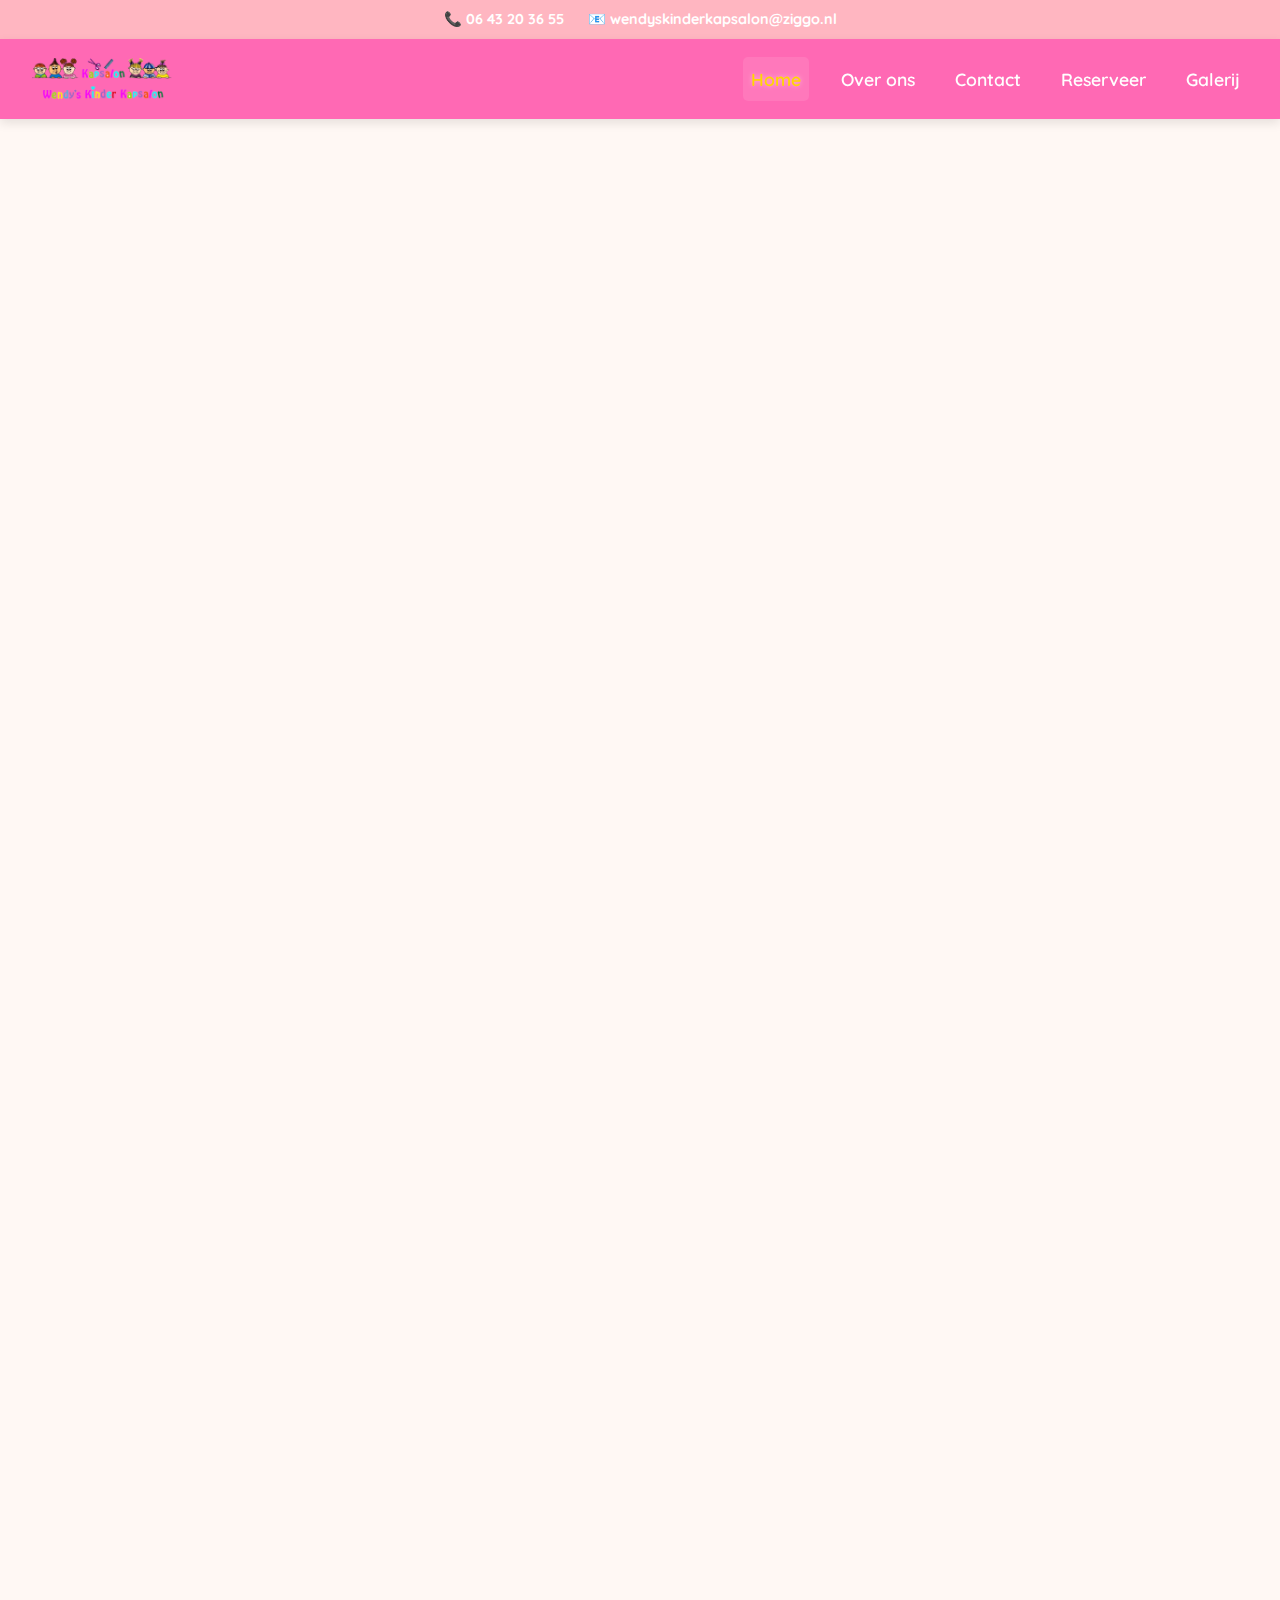
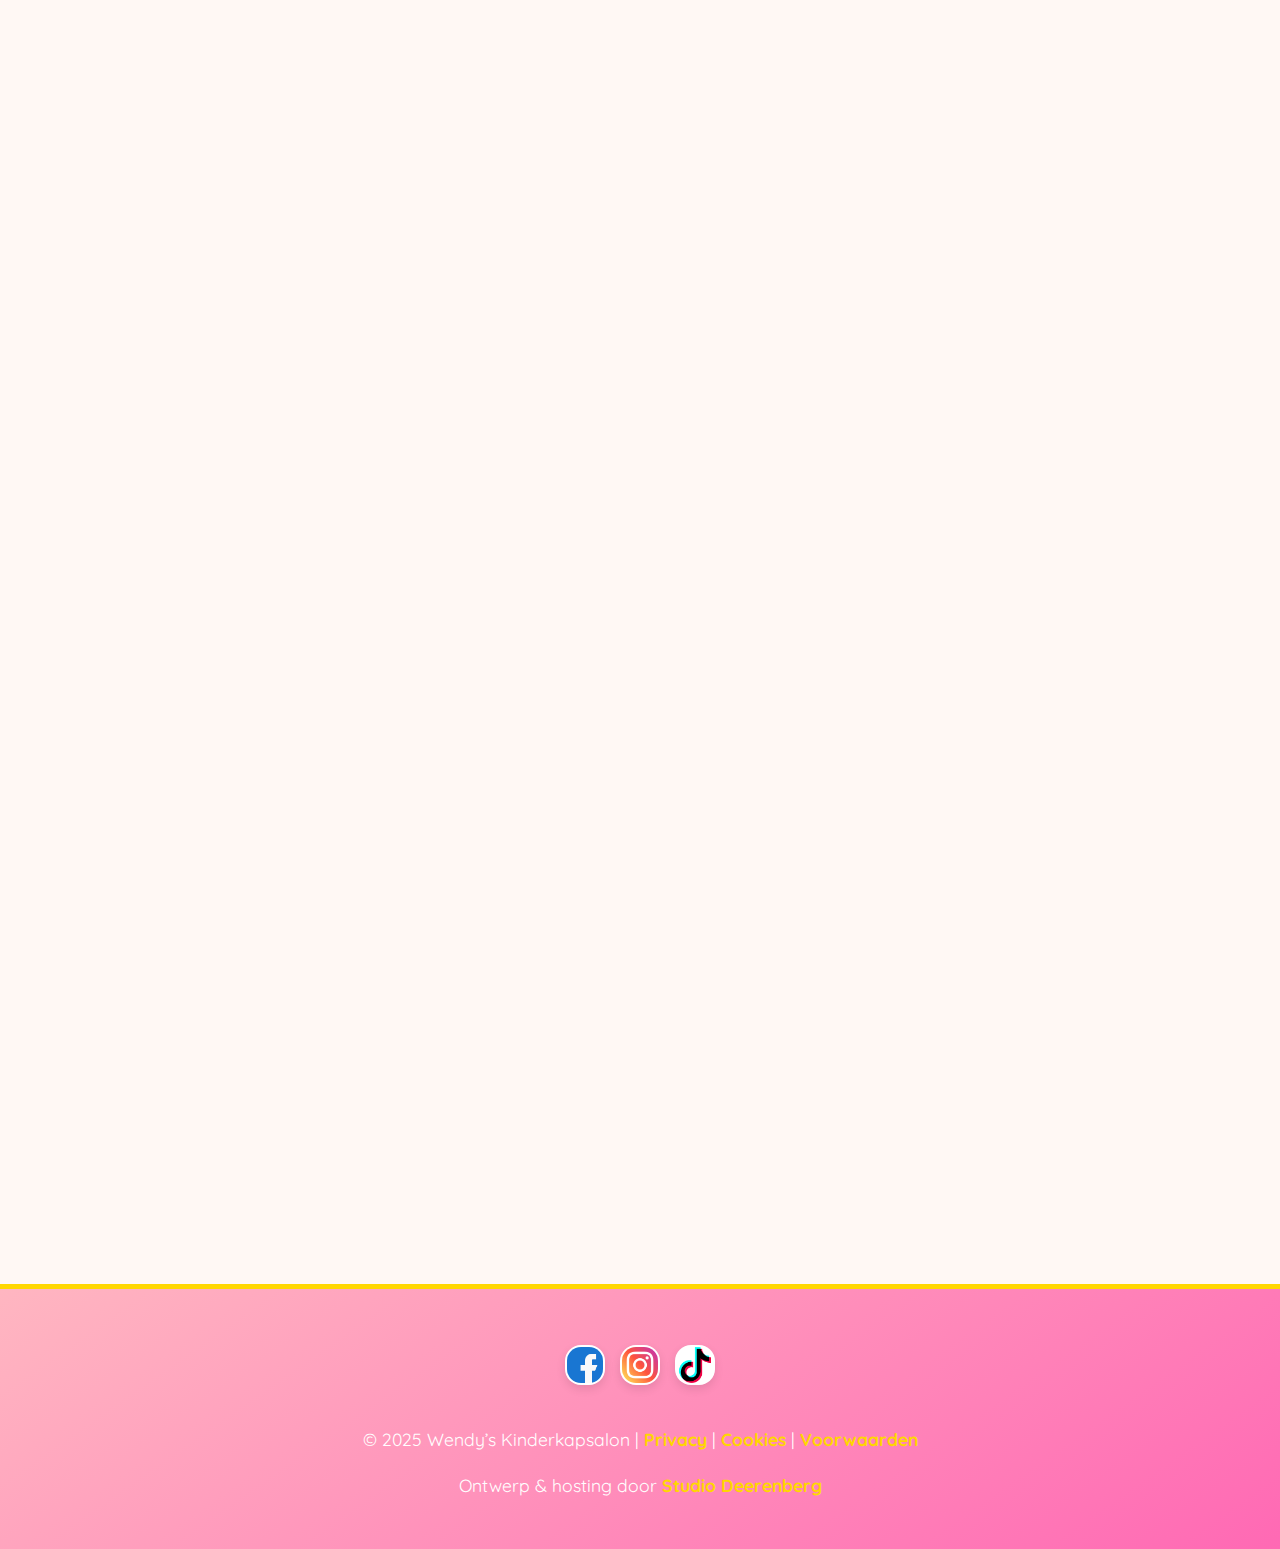
<file: index.html>
<!DOCTYPE html>
<html lang="nl">
  <head>
    <script
      async
      src="https://www.googletagmanager.com/gtag/js?id=G-L1Z2ELV5GF"
    ></script>
    <script>
      window.dataLayer = window.dataLayer || [];
      function gtag() {
        dataLayer.push(arguments);
      }
      gtag("js", new Date());
      gtag("config", "G-L1Z2ELV5GF");
    </script>

    <meta charset="UTF-8" />
    <meta name="viewport" content="width=device-width, initial-scale=1.0" />
    <meta
      name="description"
      content="Wendy's Kinderkapsalon - Knippen en feestjes voor kinderen in een vrolijke sfeer."
    />
    <title>Wendy's Kinderkapsalon - Home</title>
    <link rel="canonical" href="https://wendyskinderkapsalon.hair/index.html" />
    <link rel="icon" href="images/Favicon.png" type="image/x-icon" />

    <meta property="og:title" content="Wendy's Kinderkapsalon" />
    <meta
      property="og:image"
      content="https://wendyskinderkapsalon.hair/images/logo.png"
    />
    <meta property="og:url" content="https://wendyskinderkapsalon.hair/" />

    <link
      href="https://fonts.googleapis.com/css2?family=Quicksand:wght@400;600&display=swap"
      rel="stylesheet"
    />
    <link rel="stylesheet" href="style.css" />
  </head>

  <body>
    <header>
      <div class="topbar">
        <a href="tel:0643203655">📞 06 43 20 36 55</a>
        <a href="mailto:wendyskinderkapsalon@ziggo.nl"
          >📧 wendyskinderkapsalon@ziggo.nl</a
        >
      </div>

      <div class="navbar">
        <a href="index.html"
          ><img src="images/logo.png" alt="Wendy's logo" class="logo"
        /></a>

        <button class="hamburger" aria-label="Open menu">
          <span class="bar"></span>
          <span class="bar"></span>
          <span class="bar"></span>
        </button>

        <nav class="nav-menu">
          <a href="index.html" class="active">Home</a>
          <a href="over-ons.html">Over ons</a>
          <a href="contact.html">Contact</a>
          <a href="reserveringen.html">Reserveer</a>
          <a href="galerij.html">Galerij</a>
        </nav>
      </div>
    </header>

    <main>
      <section class="hero">
        <h1>Welkom bij Wendy's Kinderkapsalon</h1>
        <p data-editable>
          Dé kinderkapsalon waar jouw kind zich helemaal op z'n gemak voelt!
        </p>

        <h3 class="subtitle" data-editable>Knappe koppen niet te stoppen!</h3>

        <img
          src="images/Amsterdam-binnen.jpg"
          alt="Binnen bij Amsterdam"
          loading="lazy"
          class="effect hero-img"
        />

        <a href="reserveringen.html" class="btn">Reserveer nu je feestje!</a>
      </section>

      <section class="features">
        <h2>Waarom kiezen voor Wendy?</h2>
        <div class="feature-boxes">
          <div class="feature">
            <h3>🎨 Mooie coupe</h3>
            <p data-editable>Hip, verzorgd en helemaal kindvriendelijk.</p>
          </div>
          <div class="feature">
            <h3>🎈 Kindervermaak</h3>
            <p data-editable>
              Unieke kinderstoelen, tv-schermpjes en speeltafels.
            </p>
          </div>
          <div class="feature">
            <h3>🎁 Meer dan een kapsalon</h3>
            <p data-editable>
              Ervaar ook de Kinderfeestjes en de leuke winkel.
            </p>
          </div>
        </div>
      </section>

      <section class="locatie2">
        <h2>Nieuwe locatie!</h2>
        <p data-editable>
          We hebben een tweede locatie in Badhoevedorp! Kom langs en ontdek onze
          nieuwe kapsalon met nog meer ruimte voor knipplezier en feestjes.
        </p>
        <h3 data-editable>📍 Badhoevelaan 13!</h3>
      </section>
    </main>

    <section class="feestjes">
      <h2>Feestjes</h2>
      <p data-editable>
        Voor onze geweldige themafeestjes, bekijk de feestjespagina en de
        bijbehorende prijzen!
      </p>
      <a href="over-ons.html#feestjes" class="btn">Bekijk de Feestjes</a>

      <hr class="divider" />

      <img
        src="images/Badhoevedorp-voordeur-opening.jpg"
        alt="De voordeur van Badhoevedorp"
        loading="lazy"
        class="effect hero-img"
      />
    </section>

    <footer>
      <div class="socials">
        <a href="https://www.facebook.com/share/1CmGEg3pK6/" target="_blank"
          ><img
            src="images/social media logo's/facebook.png"
            alt="Facebook"
            width="30"
        /></a>
        <a
          href="https://www.instagram.com/wendyskinderkapsalon?igsh=ajdvYXBmNHpiMnRi"
          target="_blank"
          ><img
            src="images/social media logo's/instagram.png"
            alt="Instagram"
            width="30"
        /></a>
        <a
          href="https://www.tiktok.com/@_wendyskinderkapsalon?_t=ZG-8y1fVGN9Ctt&_r=1"
          target="_blank"
          ><img
            src="images/social media logo's/tiktok.png"
            alt="TikTok"
            width="30"
        /></a>
      </div>
      <p class="footerlink">
        © 2025 Wendy’s Kinderkapsalon |
        <a href="privacyvoorwaarden.html">Privacy</a> |
        <a href="cookie-beleid.html">Cookies</a> |
        <a href="algemene-voorwaarden.html">Voorwaarden</a>
      </p>
      <p class="footerlink">
        Ontwerp & hosting door
        <a href="https://studiodeerenberg.nl" target="_blank"
          >Studio Deerenberg</a
        >
      </p>
    </footer>

    <script src="script.js"></script>
  </body>
</html>
</file>
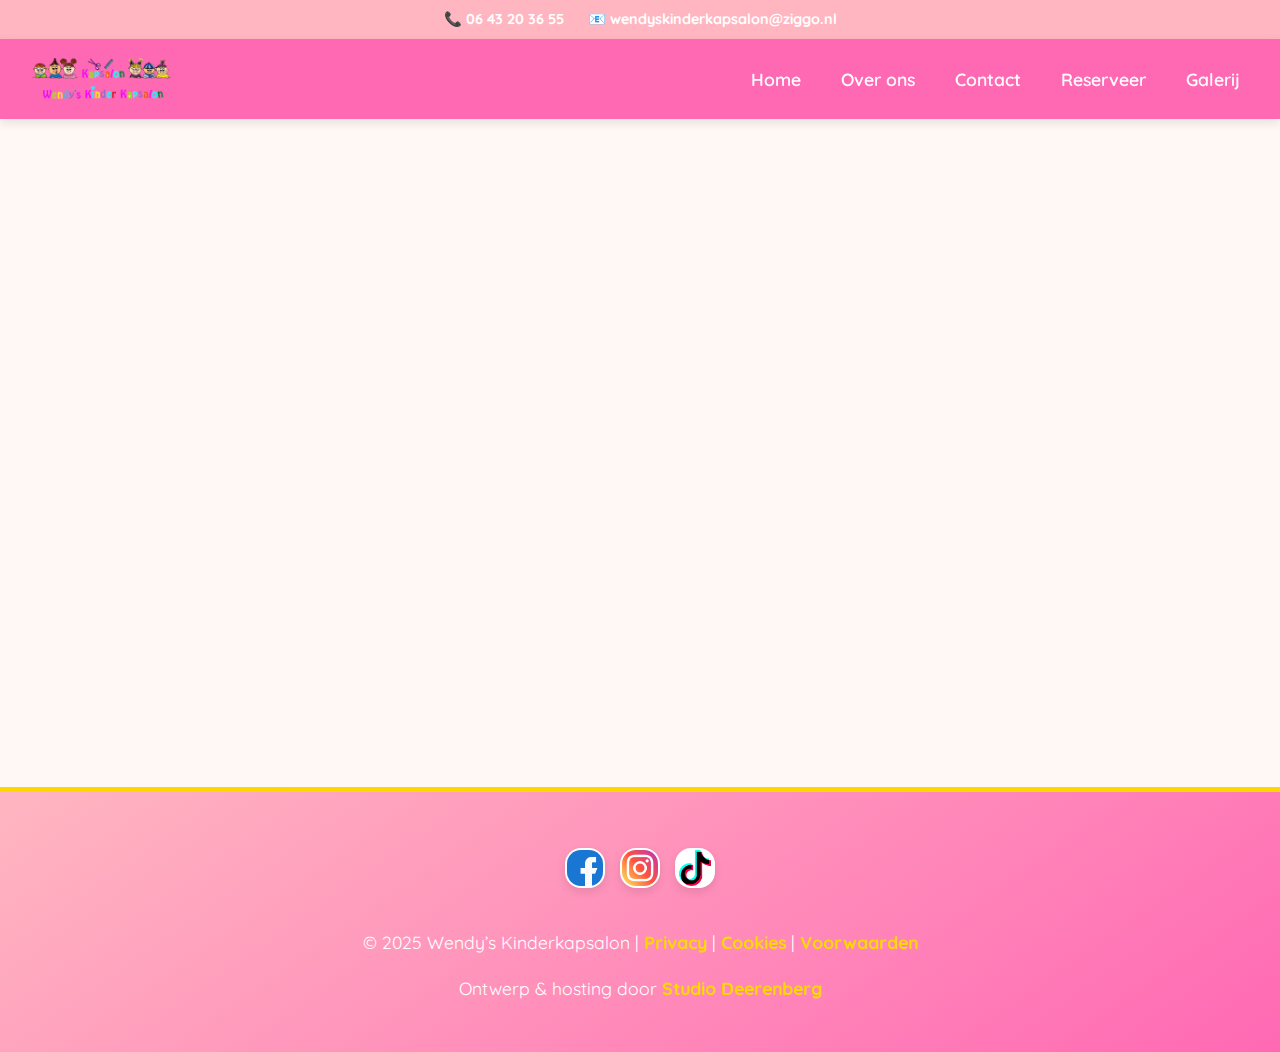
<file: algemene-voorwaarden.html>
<!doctype html>
<html lang="nl">
  <head>
    <script
      async
      src="https://www.googletagmanager.com/gtag/js?id=G-L1Z2ELV5GF"
    ></script>
    <script>
      window.dataLayer = window.dataLayer || [];
      function gtag() {
        dataLayer.push(arguments);
      }
      gtag("js", new Date());
      gtag("config", "G-L1Z2ELV5GF");
    </script>

    <meta charset="UTF-8" />
    <meta name="viewport" content="width=device-width, initial-scale=1.0" />
    <meta
      name="description"
      content="Algemene voorwaarden van Wendy's Kinderkapsalon."
    />
    <title>Wendy's Kinderkapsalon - Algemene Voorwaarden</title>
    <link
      rel="canonical"
      href="https://wendyskinderkapsalon.hair/algemene-voorwaarden.html"
    />
    <link rel="icon" href="images/Favicon.png" type="image/x-icon" />

    <meta
      property="og:title"
      content="Wendy's Kinderkapsalon - Algemene Voorwaarden"
    />
    <meta
      property="og:image"
      content="https://wendyskinderkapsalon.hair/images/logo.png"
    />
    <meta property="og:url" content="https://wendyskinderkapsalon.hair/" />

    <link
      href="https://fonts.googleapis.com/css2?family=Quicksand:wght@400;600&display=swap"
      rel="stylesheet"
    />
    <link rel="stylesheet" href="style.css" />
  </head>

  <body>
    <header>
      <div class="topbar">
        <a href="tel:0643203655">📞 06 43 20 36 55</a>
        <a href="mailto:wendyskinderkapsalon@ziggo.nl"
          >📧 wendyskinderkapsalon@ziggo.nl</a
        >
      </div>

      <div class="navbar">
        <a href="index.html"
          ><img src="images/logo.png" alt="Wendy's logo" class="logo"
        /></a>

        <button class="hamburger" aria-label="Open menu">
          <span class="bar"></span>
          <span class="bar"></span>
          <span class="bar"></span>
        </button>

        <nav class="nav-menu">
          <a href="index.html">Home</a>
          <a href="over-ons.html">Over ons</a>
          <a href="contact.html">Contact</a>
          <a href="reserveringen.html">Reserveer</a>
          <a href="galerij.html">Galerij</a>
        </nav>
      </div>
    </header>

    <main>
      <section class="legal-page">
        <h1>Algemene Voorwaarden</h1>
        <div
          class="legal-content"
          style="max-width: 800px; margin: 0 auto; text-align: left"
        >
          <h3>Diensten</h3>
          <p>
            Wendy’s Kinderkapsalon biedt knipbeurten en themafeestjes aan voor
            kinderen.
          </p>
          <h3>Afspraken en Annulering</h3>
          <ul>
            <li>
              <strong>Knipbeurt:</strong> Gratis annuleren tot 5 uur van
              tevoren. Daarna wordt 50% van de kosten in rekening gebracht.
            </li>
            <li>
              <strong>Feestje:</strong> Gratis annuleren tot 2 weken van
              tevoren. Bij kortere termijn worden de volledige kosten in
              rekening gebracht. Annuleren van een feestje kan alleen
              telefonisch.
            </li>
          </ul>
          <h3>Aansprakelijkheid</h3>
          <p>
            Bezoek aan de kapsalon en deelname aan feestjes is op eigen risico.
            Wendy’s Kinderkapsalon is niet aansprakelijk voor schade aan
            persoonlijke eigendommen.
          </p>
          <h3>Allergieën</h3>
          <p>
            Eventuele allergieën dienen vooraf gemeld te worden, met name bij
            feestjes waarbij gebruik wordt gemaakt van make-up, nagellak of
            versnaperingen.
          </p>
        </div>
      </section>
    </main>

    <footer>
      <div class="socials">
        <a href="https://www.facebook.com/share/1CmGEg3pK6/" target="_blank"
          ><img
            src="images/social media logo's/facebook.png"
            alt="Facebook"
            width="30"
        /></a>
        <a
          href="https://www.instagram.com/wendyskinderkapsalon?igsh=ajdvYXBmNHpiMnRi"
          target="_blank"
          ><img
            src="images/social media logo's/instagram.png"
            alt="Instagram"
            width="30"
        /></a>
        <a
          href="https://www.tiktok.com/@_wendyskinderkapsalon?_t=ZG-8y1fVGN9Ctt&_r=1"
          target="_blank"
          ><img
            src="images/social media logo's/tiktok.png"
            alt="TikTok"
            width="30"
        /></a>
      </div>
      <p class="footerlink">
        © 2025 Wendy’s Kinderkapsalon |
        <a href="privacyvoorwaarden.html">Privacy</a> |
        <a href="cookie-beleid.html">Cookies</a> |
        <a href="algemene-voorwaarden.html">Voorwaarden</a>
      </p>
      <p class="footerlink">
        Ontwerp & hosting door
        <a href="https://studiodeerenberg.nl" target="_blank"
          >Studio Deerenberg</a
        >
      </p>
    </footer>

    <script src="script.js"></script>
  </body>
</html>
</file>
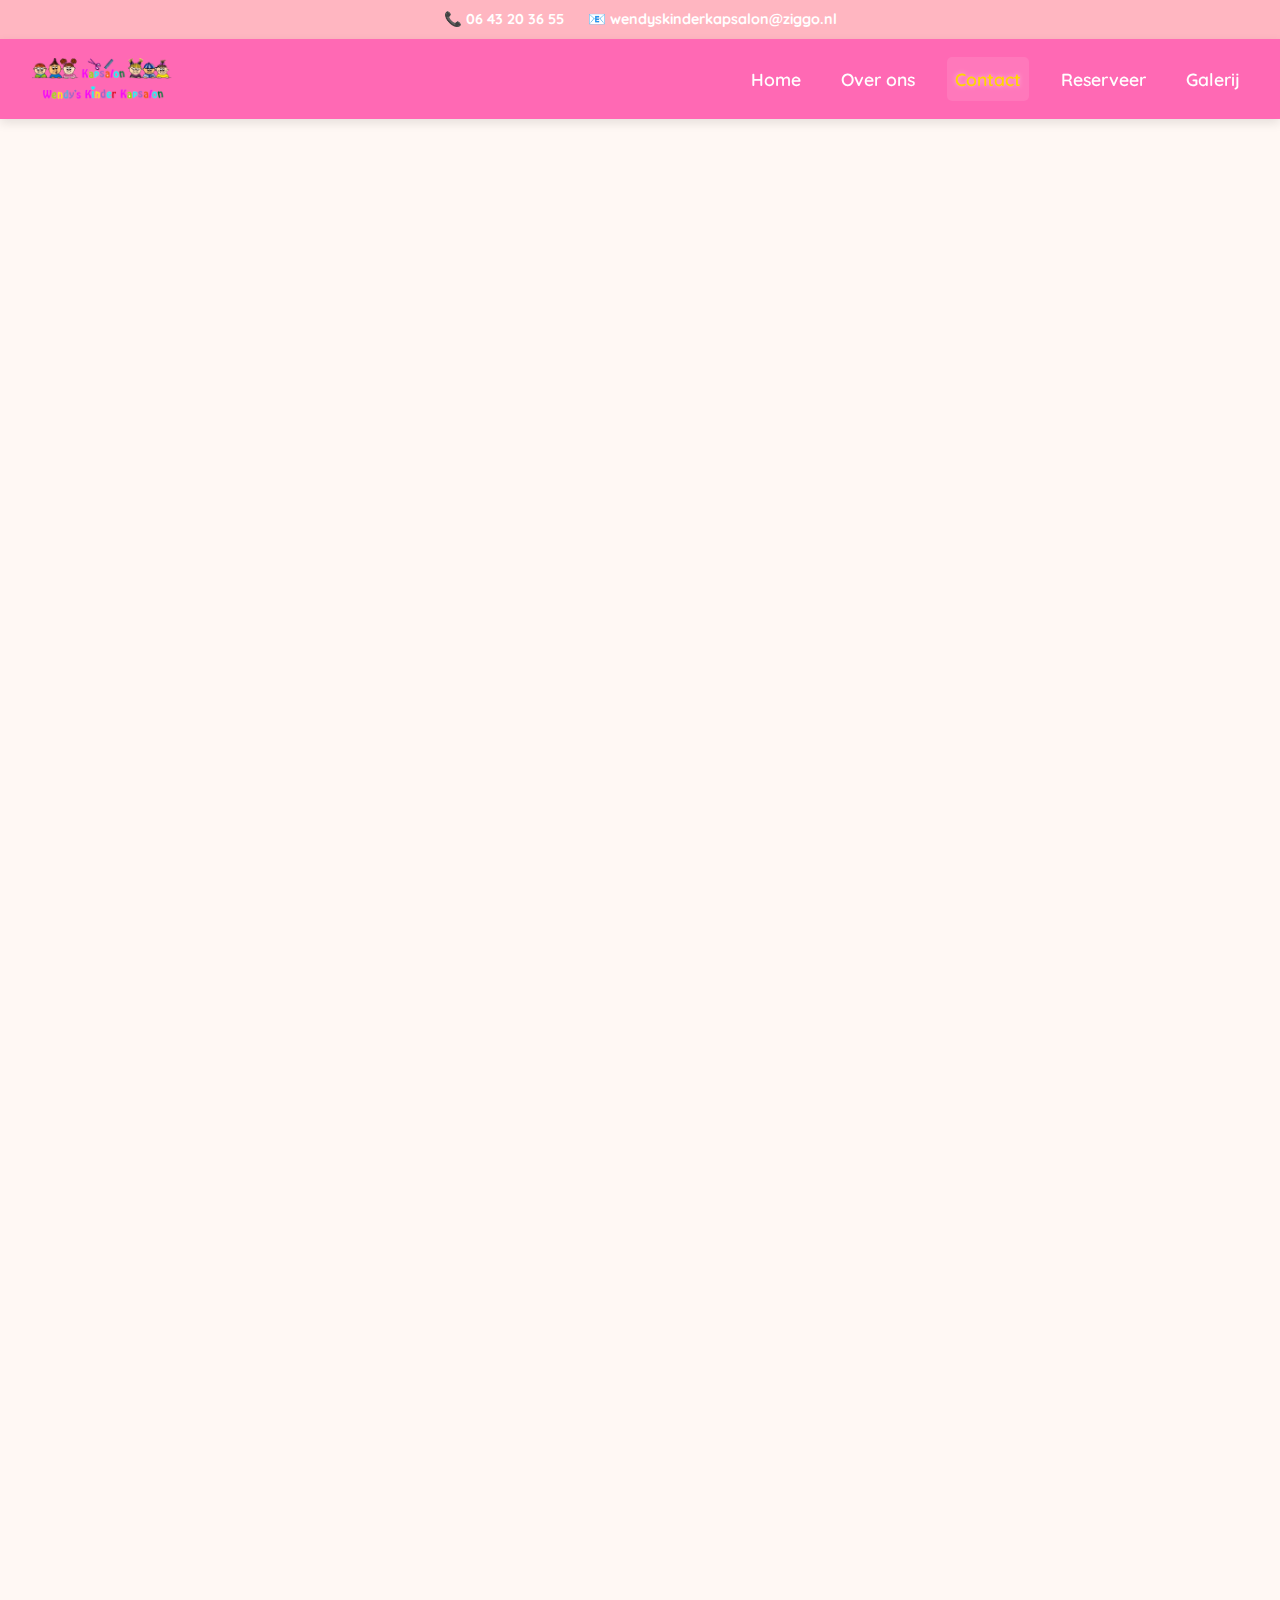
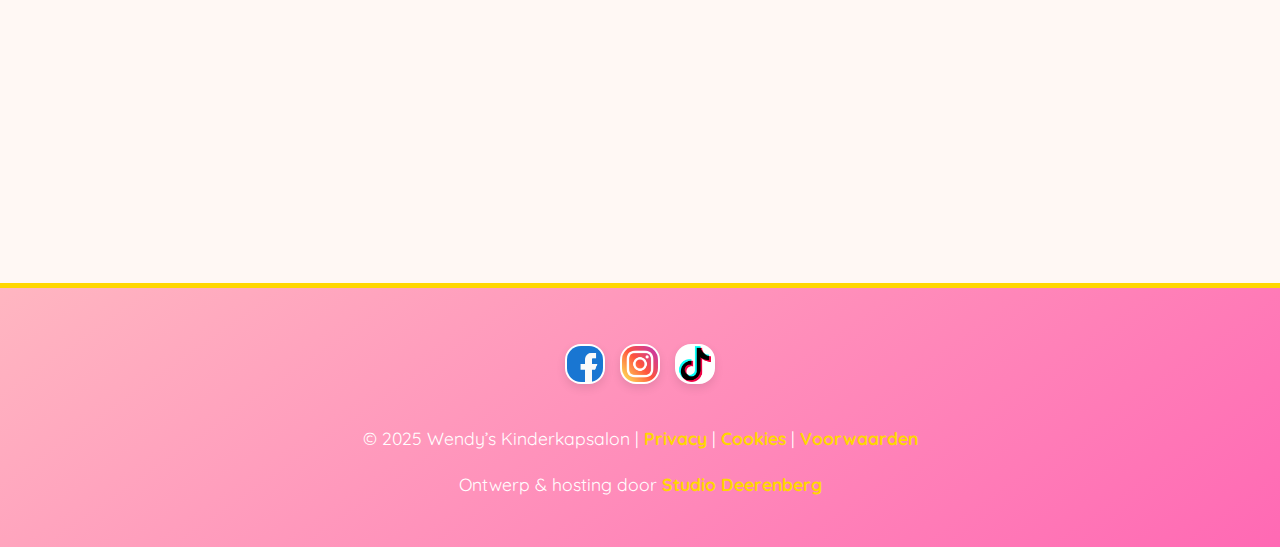
<file: contact.html>
<!DOCTYPE html>
<html lang="nl">
  <head>
    <script
      async
      src="https://www.googletagmanager.com/gtag/js?id=G-L1Z2ELV5GF"
    ></script>
    <script>
      window.dataLayer = window.dataLayer || [];
      function gtag() {
        dataLayer.push(arguments);
      }
      gtag("js", new Date());
      gtag("config", "G-L1Z2ELV5GF");
    </script>

    <meta charset="UTF-8" />
    <meta name="viewport" content="width=device-width, initial-scale=1.0" />
    <meta
      name="description"
      content="Contactgegevens en locaties van Wendy's Kinderkapsalon in Amsterdam en Badhoevedorp."
    />
    <title>Wendy's Kinderkapsalon - Contact</title>
    <link
      rel="canonical"
      href="https://wendyskinderkapsalon.hair/contact.html"
    />

    <link rel="icon" href="images/Favicon.png" type="image/x-icon" />

    <meta property="og:title" content="Wendy's Kinderkapsalon - Contact" />
    <meta
      property="og:description"
      content="Kom langs in Amsterdam of Badhoevedorp!"
    />
    <meta
      property="og:image"
      content="https://wendyskinderkapsalon.hair/images/logo.png"
    />
    <meta property="og:url" content="https://wendyskinderkapsalon.hair/" />

    <link
      href="https://fonts.googleapis.com/css2?family=Quicksand:wght@400;600&display=swap"
      rel="stylesheet"
    />
    <link rel="stylesheet" href="style.css" />
  </head>

  <body>
    <header>
      <div class="topbar">
        <a href="tel:0643203655">📞 06 43 20 36 55</a>
        <a href="mailto:wendyskinderkapsalon@ziggo.nl"
          >📧 wendyskinderkapsalon@ziggo.nl</a
        >
      </div>

      <div class="navbar">
        <a href="index.html"
          ><img src="images/logo.png" alt="Wendy's logo" class="logo"
        /></a>

        <button class="hamburger" aria-label="Open menu">
          <span class="bar"></span>
          <span class="bar"></span>
          <span class="bar"></span>
        </button>

        <nav class="nav-menu">
          <a href="index.html">Home</a>
          <a href="over-ons.html">Over ons</a>
          <a href="contact.html" class="active">Contact</a>
          <a href="reserveringen.html">Reserveer</a>
          <a href="galerij.html">Galerij</a>
        </nav>
      </div>
    </header>

    <main>
      <section class="contact">
        <h2>Contact & Reserveren</h2>

        <div
          id="reserveer-intro"
          style="margin-bottom: 2em; text-align: center"
        >
          <p data-editable>
            <strong>📍 Amsterdam:</strong> Stadionweg 259, 1076 NZ
          </p>
          <p data-editable>
            <strong>📍 Badhoevedorp:</strong> Badhoevelaan 13, 1171 DA
          </p>
          <p>
            📞
            <a
              href="tel:0643203655"
              style="color: inherit; text-decoration: none"
              >06 43 20 36 55</a
            >
          </p>
          <p>
            📧
            <a
              href="mailto:wendyskinderkapsalon@ziggo.nl"
              style="color: inherit; text-decoration: none"
              >wendyskinderkapsalon@ziggo.nl</a
            >
          </p>
          <p style="margin-top: 1em" data-editable>
            <strong>📅 Openingstijden:</strong><br />
            Di: 13:30 - 17:30<br />
            Wo/Vr: 9:30 - 17:30<br />
            Za: 9:00 - 17:00<br />
            Zo: Op afspraak
          </p>

          <button
            type="button"
            class="btn reserveer-trigger"
            id="open-voorwaarden-btn"
          >
            🎉 Reserveer Nu
          </button>
        </div>

        <div id="aimy-container" class="aimy-container hidden">
          <iframe
            src="https://booking.meetaimy.com/booking/salon-selection?salonId=NDY4NDEwNw%3D%3D&email=YW1zdGVyZGFtQHdlbmR5c2tpbmRlcmthcHNhbG9uLm5s"
            title="Aimy Booking"
          ></iframe>
        </div>

        <hr class="divider" />

        <h2>Onze Locaties</h2>
        <p data-editable>Kom gezellig langs in Amsterdam of Badhoevedorp!</p>

        <h3>Amsterdam (Zuid)</h3>
        <div class="map-container">
          <iframe
            width="100%"
            height="350"
            style="border: 0"
            loading="lazy"
            allowfullscreen
            referrerpolicy="no-referrer-when-downgrade"
            src="https://maps.google.com/maps?q=Stadionweg+259,+1076+NZ+Amsterdam&t=&z=15&ie=UTF8&iwloc=&output=embed"
          >
          </iframe>
        </div>

        <h3>Badhoevedorp</h3>
        <div class="map-container">
          <iframe
            width="100%"
            height="350"
            style="border: 0"
            loading="lazy"
            allowfullscreen
            referrerpolicy="no-referrer-when-downgrade"
            src="https://maps.google.com/maps?q=Badhoevelaan+13,+1171+DA+Badhoevedorp&t=&z=15&ie=UTF8&iwloc=&output=embed"
          >
          </iframe>
        </div>
      </section>
    </main>

    <div id="voorwaarden-overlay" class="voorwaarden-overlay hidden">
      <div class="voorwaarden-modal">
        <h2>Voorwaarden accepteren</h2>
        <div id="voorwaarden-content" class="voorwaarden-content">
          <p>
            <strong>Lees de voorwaarden voordat je reserveert.</strong>
          </p>
          <ul>
            <li data-editable>
              De feestjesruimtes zijn compleet en feestelijk ingericht.
            </li>
            <li data-editable>
              Annuleren van een feestje kan tot twee weken van tevoren.
            </li>
            <li data-editable>
              Bij feestjes met meer dan 8 kinderen horen we graag 24 uur van
              tevoren als er wijzigingen zijn.
            </li>
            <li data-editable>
              Gezien de ruimte mogen er maximaal twee volwassenen aanwezig zijn.
            </li>
            <li data-editable>
              Het eerste drankje voor de twee ouders is inbegrepen.
            </li>
            <li data-editable>
              Voor de kinderen wordt onbeperkt limonade en water geschonken.
            </li>
            <li data-editable>Er wordt tijd gemaakt voor cadeautjes.</li>
            <li data-editable>Meld allergieën tijdig.</li>
          </ul>
        </div>

        <div class="voorwaarden-actions">
          <label
            for="voorwaarden-checkbox"
            style="
              display: flex;
              align-items: center;
              gap: 8px;
              cursor: pointer;
            "
          >
            <input
              type="checkbox"
              id="voorwaarden-checkbox"
              style="width: 20px; height: 20px"
            />
            <span>Ik heb de voorwaarden gelezen</span>
          </label>
          <div
            style="margin-left: auto; display: flex; gap: 10px; flex-wrap: wrap"
          >
            <button
              type="button"
              id="voorwaarden-annuleer"
              style="
                padding: 10px;
                background: #ccc;
                border: none;
                border-radius: 5px;
                cursor: pointer;
              "
            >
              Annuleer
            </button>
            <button
              type="button"
              id="voorwaarden-akkoord"
              disabled
              class="btn"
              style="margin: 0; font-size: 0.9em"
            >
              Ik ga akkoord
            </button>
          </div>
        </div>
      </div>
    </div>

    <footer>
      <div class="socials">
        <a
          href="https://www.facebook.com/share/1CmGEg3pK6/"
          target="_blank"
          rel="noopener"
        >
          <img
            src="images/social media logo's/facebook.png"
            alt="Facebook"
            width="30"
          />
        </a>
        <a
          href="https://www.instagram.com/wendyskinderkapsalon?igsh=ajdvYXBmNHpiMnRi"
          target="_blank"
          rel="noopener"
        >
          <img
            src="images/social media logo's/instagram.png"
            alt="Instagram"
            width="30"
          />
        </a>
        <a
          href="https://www.tiktok.com/@_wendyskinderkapsalon?_t=ZG-8y1fVGN9Ctt&_r=1"
          target="_blank"
          rel="noopener"
        >
          <img
            src="images/social media logo's/tiktok.png"
            alt="TikTok"
            width="30"
          />
        </a>
      </div>
      <p class="footerlink">
        © 2025 Wendy’s Kinderkapsalon |
        <a href="privacyvoorwaarden.html">Privacy</a> |
        <a href="cookie-beleid.html">Cookies</a> |
        <a href="algemene-voorwaarden.html">Voorwaarden</a>
      </p>
      <p class="footerlink">
        Ontwerp & hosting door
        <a href="https://studiodeerenberg.nl" target="_blank"
          >Studio Deerenberg</a
        >
      </p>
    </footer>

    <script src="script.js"></script>
  </body>
</html>
</file>
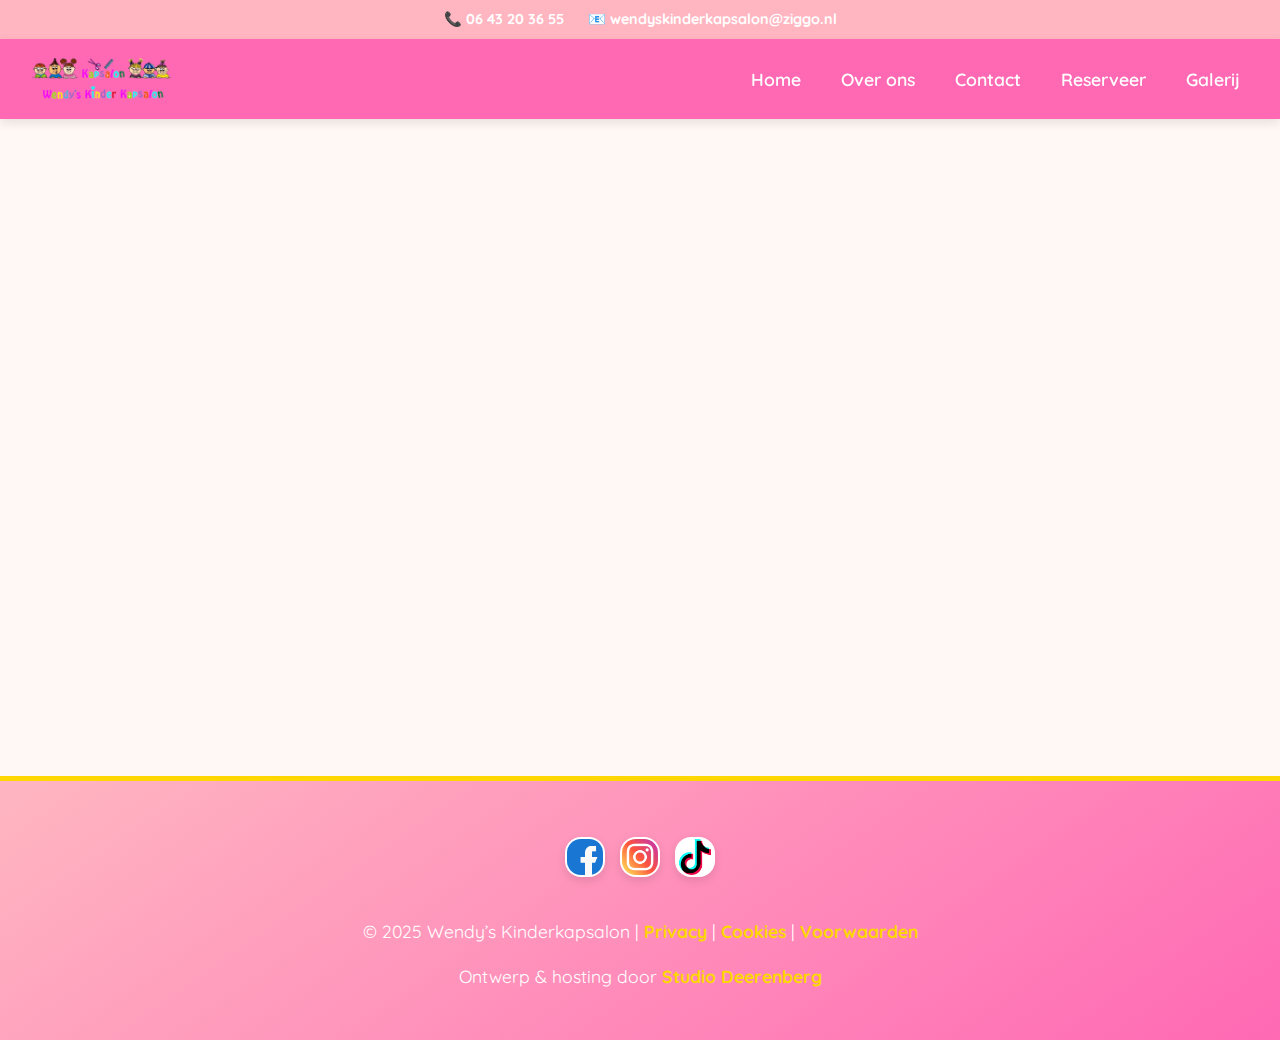
<file: cookie-beleid.html>
<!doctype html>
<html lang="nl">
  <head>
    <script
      async
      src="https://www.googletagmanager.com/gtag/js?id=G-L1Z2ELV5GF"
    ></script>
    <script>
      window.dataLayer = window.dataLayer || [];
      function gtag() {
        dataLayer.push(arguments);
      }
      gtag("js", new Date());
      gtag("config", "G-L1Z2ELV5GF");
    </script>

    <meta charset="UTF-8" />
    <meta name="viewport" content="width=device-width, initial-scale=1.0" />
    <meta
      name="description"
      content="Cookie beleid van Wendy's Kinderkapsalon."
    />
    <title>Wendy's Kinderkapsalon - Cookie Beleid</title>
    <link
      rel="canonical"
      href="https://wendyskinderkapsalon.hair/cookie-beleid.html"
    />
    <link rel="icon" href="images/Favicon.png" type="image/x-icon" />

    <meta
      property="og:title"
      content="Wendy's Kinderkapsalon - Cookie Beleid"
    />
    <meta
      property="og:image"
      content="https://wendyskinderkapsalon.hair/images/logo.png"
    />
    <meta property="og:url" content="https://wendyskinderkapsalon.hair/" />

    <link
      href="https://fonts.googleapis.com/css2?family=Quicksand:wght@400;600&display=swap"
      rel="stylesheet"
    />
    <link rel="stylesheet" href="style.css" />
  </head>

  <body>
    <header>
      <div class="topbar">
        <a href="tel:0643203655">📞 06 43 20 36 55</a>
        <a href="mailto:wendyskinderkapsalon@ziggo.nl"
          >📧 wendyskinderkapsalon@ziggo.nl</a
        >
      </div>

      <div class="navbar">
        <a href="index.html"
          ><img src="images/logo.png" alt="Wendy's logo" class="logo"
        /></a>

        <button class="hamburger" aria-label="Open menu">
          <span class="bar"></span>
          <span class="bar"></span>
          <span class="bar"></span>
        </button>

        <nav class="nav-menu">
          <a href="index.html">Home</a>
          <a href="over-ons.html">Over ons</a>
          <a href="contact.html">Contact</a>
          <a href="reserveringen.html">Reserveer</a>
          <a href="galerij.html">Galerij</a>
        </nav>
      </div>
    </header>

    <main>
      <section class="legal-page">
        <h1>Cookie Beleid</h1>
        <div
          class="legal-content"
          style="max-width: 800px; margin: 0 auto; text-align: left"
        >
          <p>
            Wendy’s Kinderkapsalon maakt gebruik van functionele en analytische
            cookies om de website te optimaliseren en het gebruiksgemak te
            vergroten.
          </p>
          <h3>Wat zijn cookies?</h3>
          <p>
            Cookies zijn kleine tekstbestanden die door een website op uw
            computer, tablet of mobiele telefoon worden geplaatst op het moment
            dat u de website bezoekt. In deze cookies wordt informatie over uw
            websitebezoek opgeslagen.
          </p>
          <h3>Welke cookies gebruiken wij?</h3>
          <ul>
            <li>
              <strong>Functionele cookies:</strong> Deze zijn noodzakelijk voor
              het goed functioneren van de website.
            </li>
            <li>
              <strong>Analytische cookies:</strong> Wij gebruiken Google
              Analytics om te meten hoe bezoekers onze website gebruiken. Deze
              gegevens zijn geanonimiseerd.
            </li>
          </ul>
          <h3>Beheer uw cookies</h3>
          <p>
            U kunt via uw browserinstellingen het gebruik van cookies
            uitschakelen of verwijderen. Raadpleeg de help-functie van uw
            browser voor meer informatie.
          </p>
        </div>
      </section>
    </main>

    <footer>
      <div class="socials">
        <a href="https://www.facebook.com/share/1CmGEg3pK6/" target="_blank"
          ><img
            src="images/social media logo's/facebook.png"
            alt="Facebook"
            width="30"
        /></a>
        <a
          href="https://www.instagram.com/wendyskinderkapsalon?igsh=ajdvYXBmNHpiMnRi"
          target="_blank"
          ><img
            src="images/social media logo's/instagram.png"
            alt="Instagram"
            width="30"
        /></a>
        <a
          href="https://www.tiktok.com/@_wendyskinderkapsalon?_t=ZG-8y1fVGN9Ctt&_r=1"
          target="_blank"
          ><img
            src="images/social media logo's/tiktok.png"
            alt="TikTok"
            width="30"
        /></a>
      </div>
      <p class="footerlink">
        © 2025 Wendy’s Kinderkapsalon |
        <a href="privacyvoorwaarden.html">Privacy</a> |
        <a href="cookie-beleid.html">Cookies</a> |
        <a href="algemene-voorwaarden.html">Voorwaarden</a>
      </p>
      <p class="footerlink">
        Ontwerp & hosting door
        <a href="https://studiodeerenberg.nl" target="_blank"
          >Studio Deerenberg</a
        >
      </p>
    </footer>

    <script src="script.js"></script>
  </body>
</html>
</file>
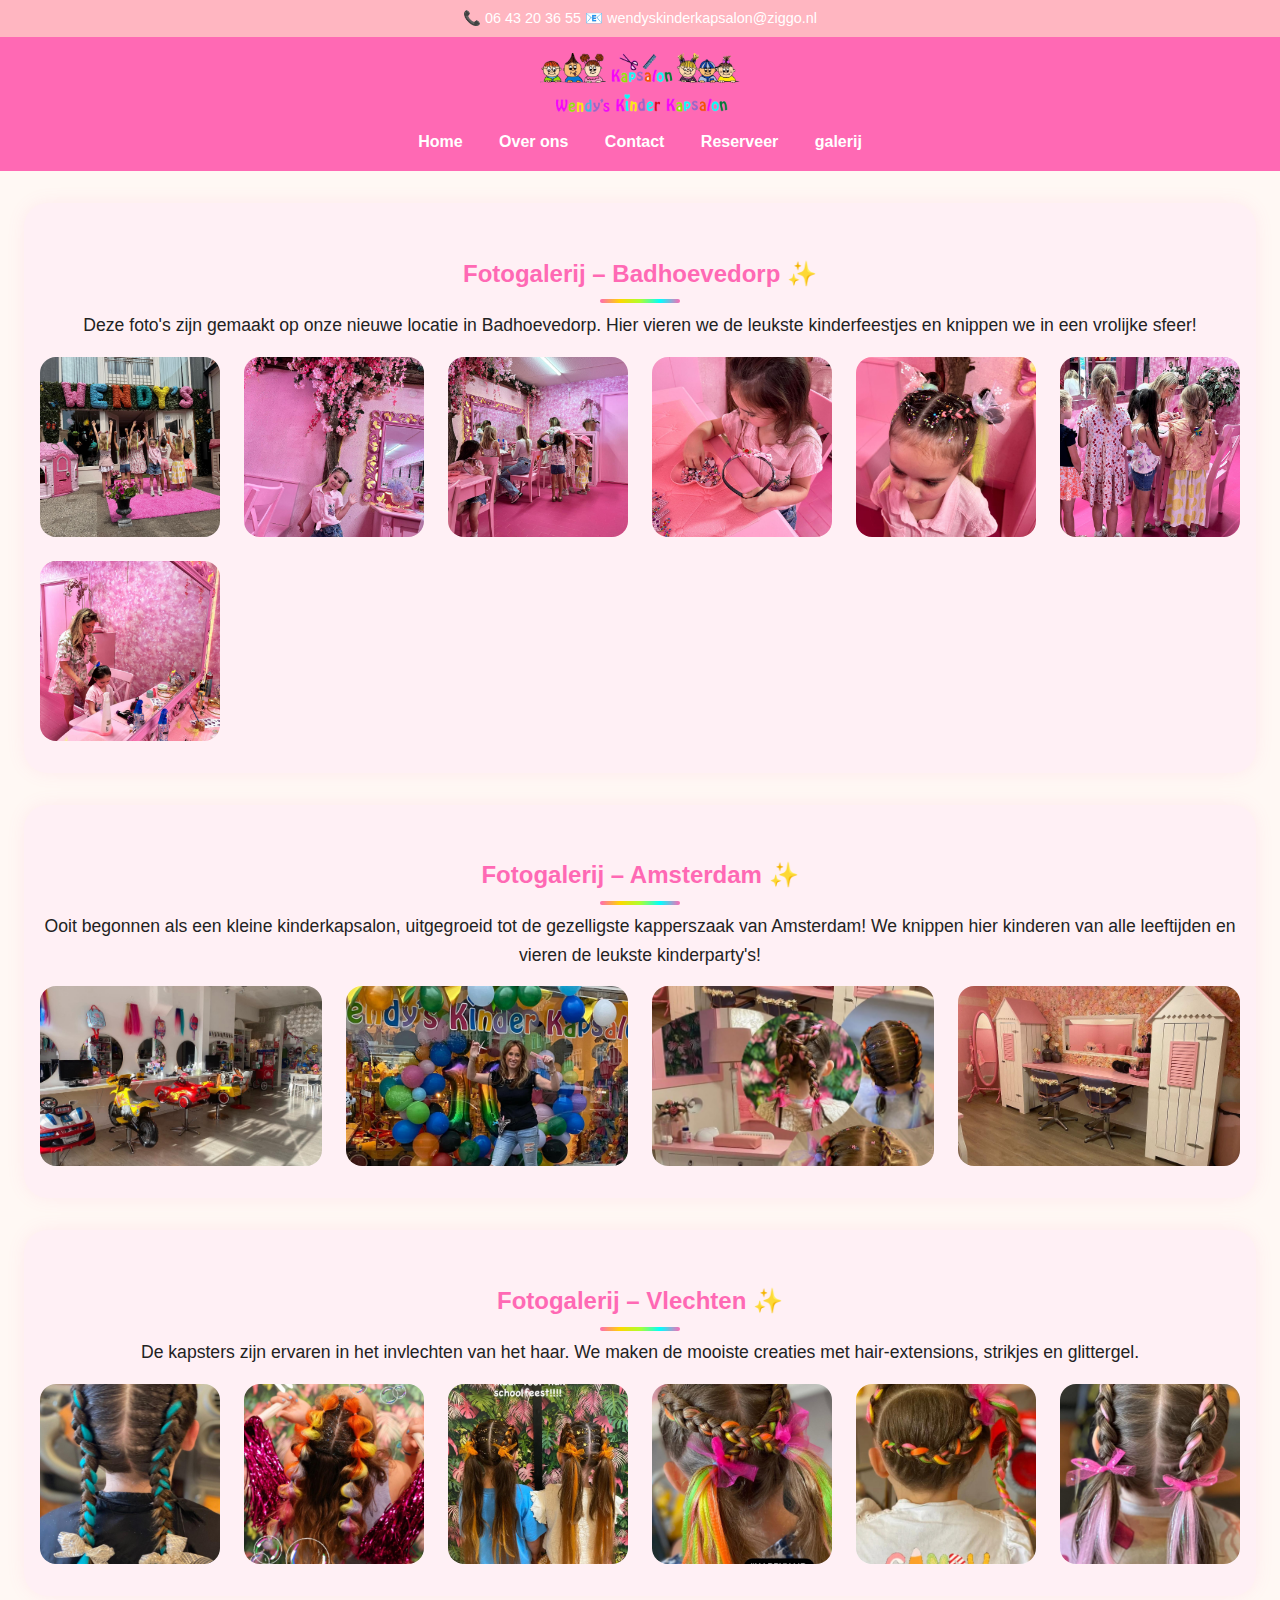
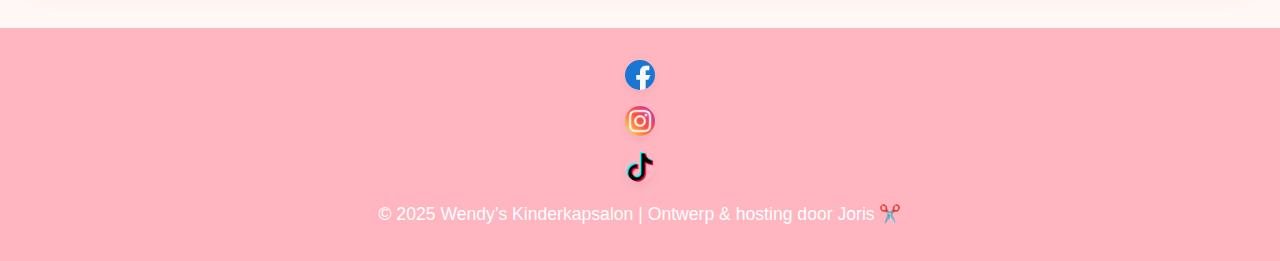
<file: galerij.html>
<!DOCTYPE html>
<html lang="nl">
  <head>
    <!-- Google Analytics -->
    <script
      async
      src="https://www.googletagmanager.com/gtag/js?id=G-L1Z2ELV5GF"
    ></script>
    <script>
      window.dataLayer = window.dataLayer || [];
      function gtag() {
        dataLayer.push(arguments);
      }
      gtag("js", new Date());
      gtag("config", "G-L1Z2ELV5GF");
    </script>

    <meta charset="UTF-8" />
    <meta name="viewport" content="width=device-width, initial-scale=1.0" />
    <meta
      name="description"
      content="Wendy's Kinderkapsalon - Knippen en feestjes voor kinderen in een vrolijke sfeer."
    />
    <meta
      name="keywords"
      content="Kinderkapsalon, Knippen, Feestjes, Wendy, Kinderen, Haar, Kapsel"
    />
    <meta name="author" content="Wendy's Kinderkapsalon" />

    <title>Wendy's Kinderkapsalon - Home</title>
    <link
      rel="canonical"
      href="https://wendyskinderkapsalon.hair/galerij.html"
    />

    <link rel="icon" href="images/Favicon.png" type="image/x-icon" />

    <meta
      property="og:title"
      content="Wendy's Kinderkapsalon - Knippen en feestjes voor kinderen in een vrolijke sfeer."
    />
    <meta
      property="og:description"
      content="Knippen en feestjes voor kinderen in een vrolijke sfeer."
    />
    <meta
      property="og:image"
      content="https://wendyskinderkapsalon.hair/images/logo.png"
    />
    <meta property="og:url" content="https://wendyskinderkapsalon.hair/" />
    <meta name="twitter:card" content="summary_large_image" />

    <link
      href="https://fonts.googleapis.com/css2?family=Quicksand:wght@400;600&display=swap"
      rel="stylesheet"
    />
    <link rel="stylesheet" href="styles/style.css" />
  </head>

  <body>
    <header>
      <div class="topbar">
        <span>📞 06 43 20 36 55</span>
        <span>📧 wendyskinderkapsalon@ziggo.nl</span>
      </div>
      <div class="navbar">
        <a href="index.html">
          <img src="images/logo.png" alt="Wendy's logo" class="logo" />
        </a>

        <nav>
          <a href="index.html">Home</a>
          <a href="over-ons.html">Over ons</a>
          <a href="contact.html">Contact</a>
          <a href="reserveringen.html">Reserveer</a>
          <a href="galerij.html">galerij</a>
        </nav>
      </div>
    </header>

    <main>
      <!-- Section 1 -->
      <section class="gallery-section">
        <h2>Fotogalerij – Badhoevedorp</h2>
        <p>
          Deze foto's zijn gemaakt op onze nieuwe locatie in Badhoevedorp. Hier
          vieren we de leukste kinderfeestjes en knippen we in een vrolijke
          sfeer!
        </p>
        <div class="gallery-grid">
          <img
            src="images/Badhoevedorp-voordeur-opening.jpg"
            alt="De nieuwe opening in Badhoevedorp"
            loading="lazy"
          />
          <img
            src="images/Badhoevedorp-kind-pose.jpg"
            alt="Unieke kapsels en blije gezichten"
            loading="lazy"
          />
          <img
            src="images/Badhoevedorp-vlechten.jpg"
            alt="Gevlecht worden in de kapsalon"
            loading="lazy"
          />
          <img
            src="images/Badhoevedorp-glitter-knutsel.jpg"
            alt="Leuk knutselen met glitter"
            loading="lazy"
          />
          <img
            src="images/Badhoevedorp-kind-nieuw-kapsel.jpg"
            alt="Mooi nieuw kapsel met glitter"
            loading="lazy"
          />
          <img
            src="images/Badhoevedorp-nagels-lakken.jpg"
            alt="Nagels lakken met z'n allen"
            loading="lazy"
          />
          <img
            src="images/Badhoevedorp-kind-gevlecht-worden.jpg"
            alt="Gevlecht worden in de kapsalon"
            loading="lazy"
          />
        </div>
      </section>

      <!-- Section 2 -->
      <section class="gallery-section">
        <h2>Fotogalerij – Amsterdam</h2>
        <p>
          Ooit begonnen als een kleine kinderkapsalon, uitgegroeid tot de
          gezelligste kapperszaak van Amsterdam! We knippen hier kinderen van
          alle leeftijden en vieren de leukste kinderparty's!
        </p>
        <div class="gallery-grid">
          <img
            src="images/Amsterdam-binnen.jpg"
            alt="De leuke knipstoelen in Amsterdam"
            loading="lazy"
          />
          <img
            src="images/Amsterdam-voorkant.jpg"
            alt="De mooie Amsterdam kapsalon"
            loading="lazy"
          />
          <img
            src="images/Amsterdam-3kinderen-show.jpg"
            alt="De mooie Amsterdam kapsalon"
            loading="lazy"
          />
          <img
            src="images/Amsterdam-knipstoelen.jpg"
            alt="De leuke knipstoelen in Amsterdam"
            loading="lazy"
          />
        </div>
      </section>

      <!-- Section 3 -->
      <section class="gallery-section">
        <h2>Fotogalerij – Vlechten</h2>
        <p>
          De kapsters zijn ervaren in het invlechten van het haar. We maken de
          mooiste creaties met hair-extensions, strikjes en glittergel.
        </p>
        <div class="gallery-grid">
          <img
            src="images/Vlechten-blauw.jpg"
            alt="Mooi gevlecht haar, in het blauw"
            loading="lazy"
          />
          <img
            src="images/Vlechten-Bubble braids!!!.jpg"
            alt="Mooi gevlecht haar, in met Bubble braids"
            loading="lazy"
          />
          <img
            src="images/Vlechten-oranje.jpg"
            alt="Mooi gevlecht haar, in het oranje"
            loading="lazy"
          />
          <img
            src="images/Vlechten-rood-rose-strik.jpg"
            alt="Mooi gevlecht haar, in het gekleurd"
            loading="lazy"
          />
          <img
            src="images/Vlechten-rood-rose.jpg"
            alt="Mooi gevlecht haar, in het gekleurd"
            loading="lazy"
          />
          <img
            src="images/Vlechten-rose.jpg"
            alt="Mooi gevlecht haar, in het roze"
            loading="lazy"
          />
        </div>
      </section>
    </main>

    <footer>
      <div class="socials">
        <a href="https://www.facebook.com/share/1CmGEg3pK6/" target="_blank">
          <img
            src="images/social media logo's/facebook.png"
            alt="Facebook"
            width="30"
          />
        </a>
        <a href="https://www.instagram.com/wendyskinderkapsalon?igsh=ajdvYXBmNHpiMnRi" target="_blank">
          <img
            src="images/social media logo's/instagram.png"
            alt="Instagram"
            width="30"
          />
        </a>
        <a href="https://www.tiktok.com/@_wendyskinderkapsalon?_t=ZG-8y1fVGN9Ctt&_r=1" target="_blank">
          <img
            src="images/social media logo's/tiktok.png"
            alt="TikTok"
            width="30"
          />
        </a>
      </div>
      <p>© 2025 Wendy’s Kinderkapsalon | Ontwerp & hosting door Joris ✂️</p>
    </footer>
  </body>
</html>
</file>
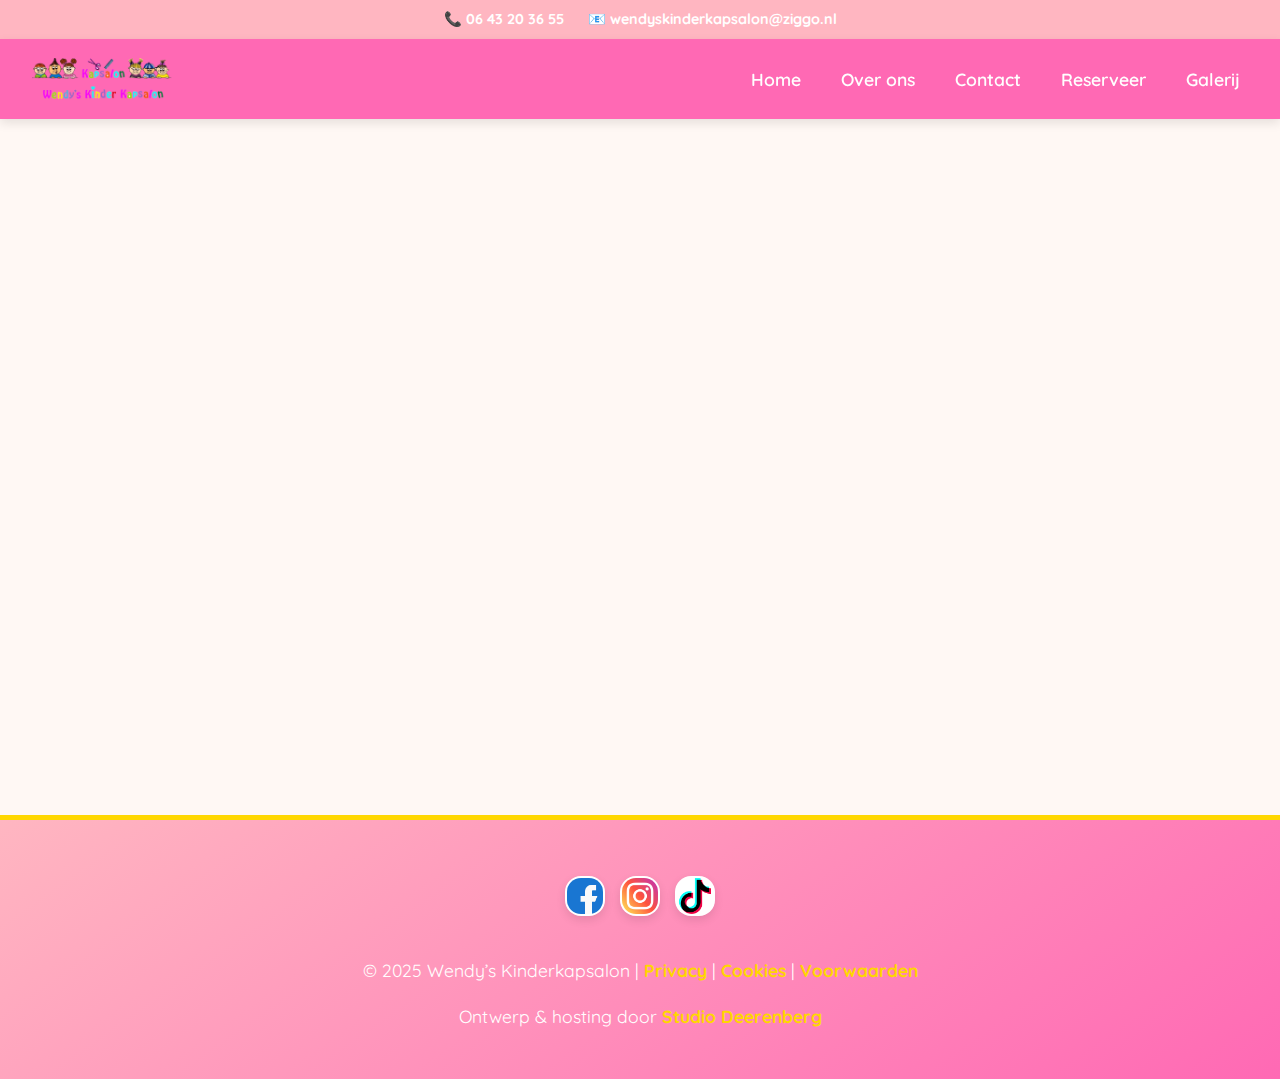
<file: privacyvoorwaarden.html>
<!doctype html>
<html lang="nl">
  <head>
    <script
      async
      src="https://www.googletagmanager.com/gtag/js?id=G-L1Z2ELV5GF"
    ></script>
    <script>
      window.dataLayer = window.dataLayer || [];
      function gtag() {
        dataLayer.push(arguments);
      }
      gtag("js", new Date());
      gtag("config", "G-L1Z2ELV5GF");
    </script>

    <meta charset="UTF-8" />
    <meta name="viewport" content="width=device-width, initial-scale=1.0" />
    <meta
      name="description"
      content="Privacyvoorwaarden van Wendy's Kinderkapsalon."
    />
    <title>Wendy's Kinderkapsalon - Privacyvoorwaarden</title>
    <link
      rel="canonical"
      href="https://wendyskinderkapsalon.hair/privacyvoorwaarden.html"
    />
    <link rel="icon" href="images/Favicon.png" type="image/x-icon" />

    <meta
      property="og:title"
      content="Wendy's Kinderkapsalon - Privacyvoorwaarden"
    />
    <meta
      property="og:image"
      content="https://wendyskinderkapsalon.hair/images/logo.png"
    />
    <meta property="og:url" content="https://wendyskinderkapsalon.hair/" />

    <link
      href="https://fonts.googleapis.com/css2?family=Quicksand:wght@400;600&display=swap"
      rel="stylesheet"
    />
    <link rel="stylesheet" href="style.css" />
  </head>

  <body>
    <header>
      <div class="topbar">
        <a href="tel:0643203655">📞 06 43 20 36 55</a>
        <a href="mailto:wendyskinderkapsalon@ziggo.nl"
          >📧 wendyskinderkapsalon@ziggo.nl</a
        >
      </div>

      <div class="navbar">
        <a href="index.html"
          ><img src="images/logo.png" alt="Wendy's logo" class="logo"
        /></a>

        <button class="hamburger" aria-label="Open menu">
          <span class="bar"></span>
          <span class="bar"></span>
          <span class="bar"></span>
        </button>

        <nav class="nav-menu">
          <a href="index.html">Home</a>
          <a href="over-ons.html">Over ons</a>
          <a href="contact.html">Contact</a>
          <a href="reserveringen.html">Reserveer</a>
          <a href="galerij.html">Galerij</a>
        </nav>
      </div>
    </header>

    <main>
      <section class="legal-page">
        <h1>Privacyvoorwaarden</h1>
        <div
          class="legal-content"
          style="max-width: 800px; margin: 0 auto; text-align: left"
        >
          <p>
            Wendy’s Kinderkapsalon respecteert uw privacy en draagt er zorg voor
            dat de persoonlijke informatie die u ons verstrekt vertrouwelijk
            wordt behandeld.
          </p>
          <h3>Persoonsgegevens die wij verwerken</h3>
          <p>
            Wij verwerken uw persoonsgegevens doordat u gebruik maakt van onze
            diensten en/of omdat u deze gegevens zelf aan ons verstrekt
            (bijvoorbeeld bij het maken van een afspraak).
          </p>
          <ul>
            <li>Voor- en achternaam</li>
            <li>Telefoonnummer</li>
            <li>E-mailadres</li>
          </ul>
          <h3>Waarom wij gegevens nodig hebben</h3>
          <p>
            Wij verwerken uw gegevens om contact met u op te kunnen nemen over
            uw afspraak of reservering.
          </p>
          <h3>Beveiliging</h3>
          <p>
            Wij nemen de bescherming van uw gegevens serieus en nemen passende
            maatregelen om misbruik, verlies, onbevoegde toegang en ongewenste
            openbaarmaking tegen te gaan.
          </p>
        </div>
      </section>
    </main>

    <footer>
      <div class="socials">
        <a href="https://www.facebook.com/share/1CmGEg3pK6/" target="_blank"
          ><img
            src="images/social media logo's/facebook.png"
            alt="Facebook"
            width="30"
        /></a>
        <a
          href="https://www.instagram.com/wendyskinderkapsalon?igsh=ajdvYXBmNHpiMnRi"
          target="_blank"
          ><img
            src="images/social media logo's/instagram.png"
            alt="Instagram"
            width="30"
        /></a>
        <a
          href="https://www.tiktok.com/@_wendyskinderkapsalon?_t=ZG-8y1fVGN9Ctt&_r=1"
          target="_blank"
          ><img
            src="images/social media logo's/tiktok.png"
            alt="TikTok"
            width="30"
        /></a>
      </div>
      <p class="footerlink">
        © 2025 Wendy’s Kinderkapsalon |
        <a href="privacyvoorwaarden.html">Privacy</a> |
        <a href="cookie-beleid.html">Cookies</a> |
        <a href="algemene-voorwaarden.html">Voorwaarden</a>
      </p>
      <p class="footerlink">
        Ontwerp & hosting door
        <a href="https://studiodeerenberg.nl" target="_blank"
          >Studio Deerenberg</a
        >
      </p>
    </footer>

    <script src="script.js"></script>
  </body>
</html>
</file>
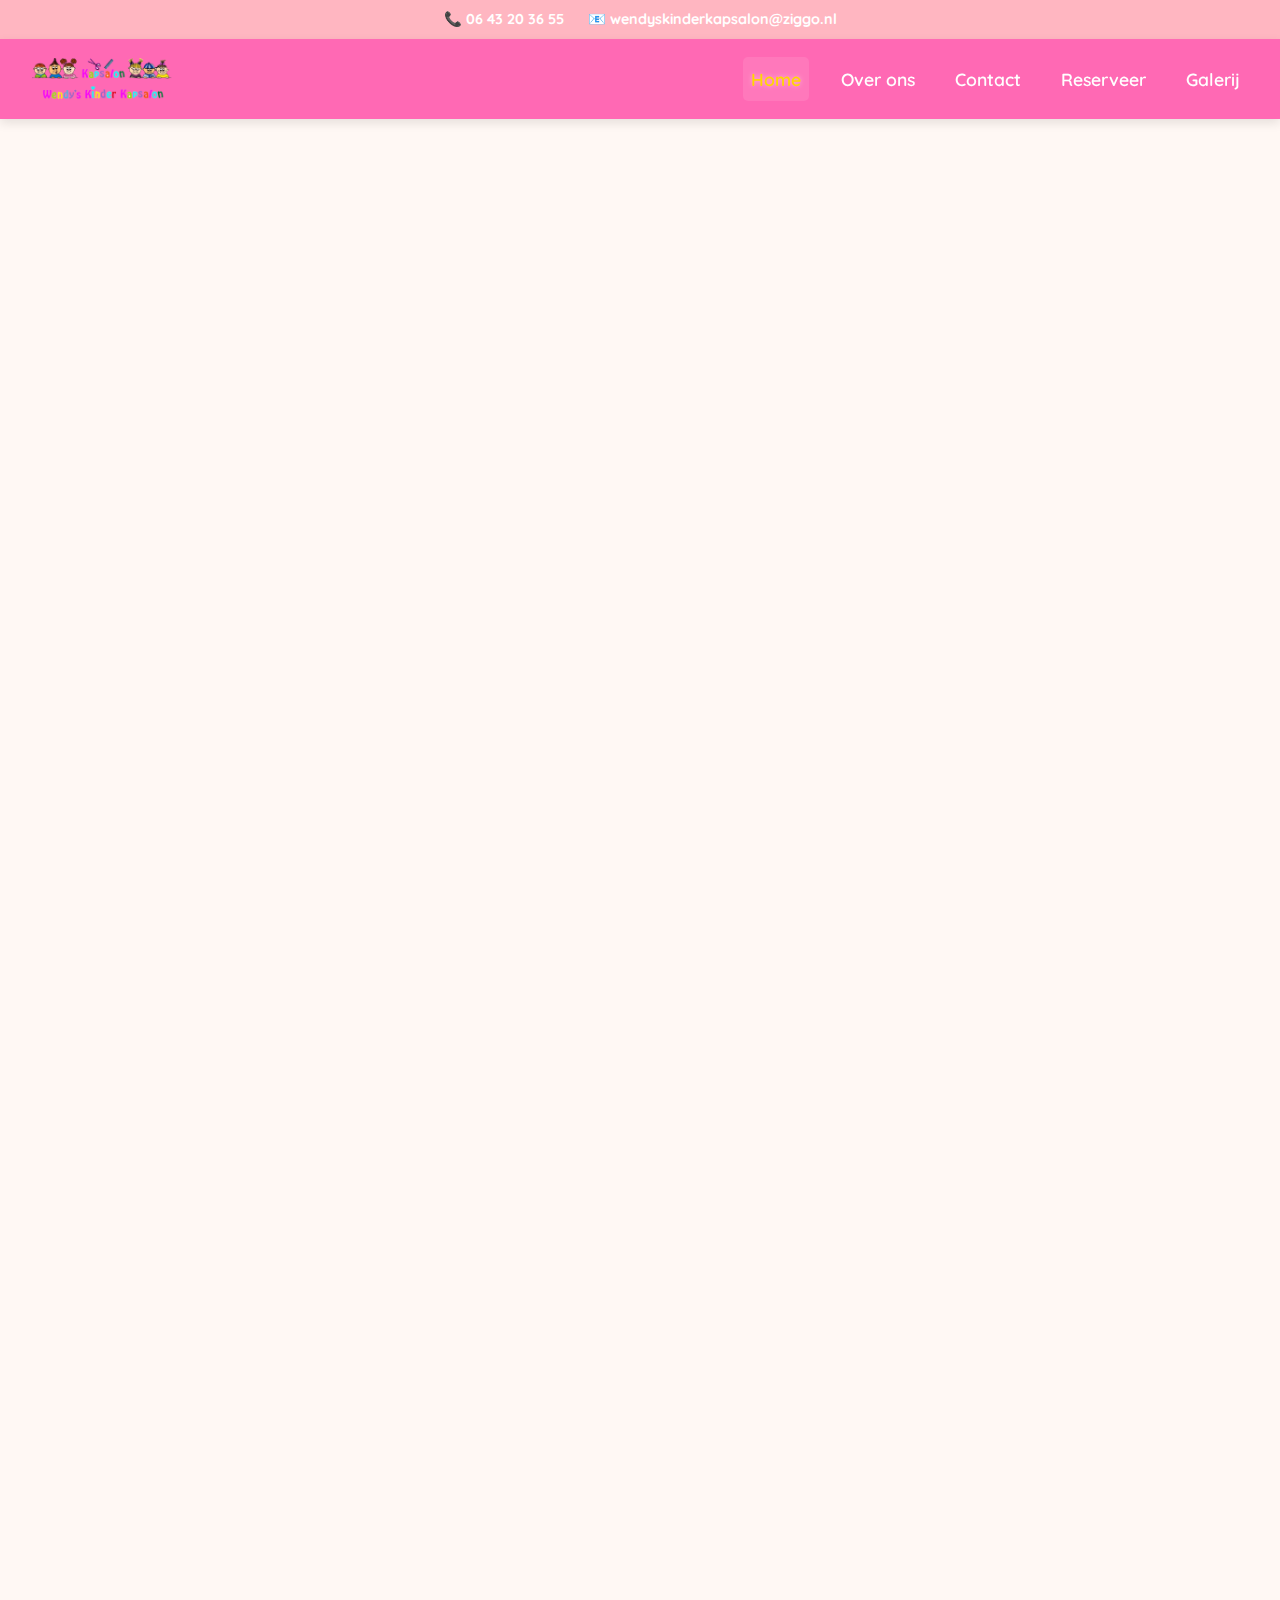
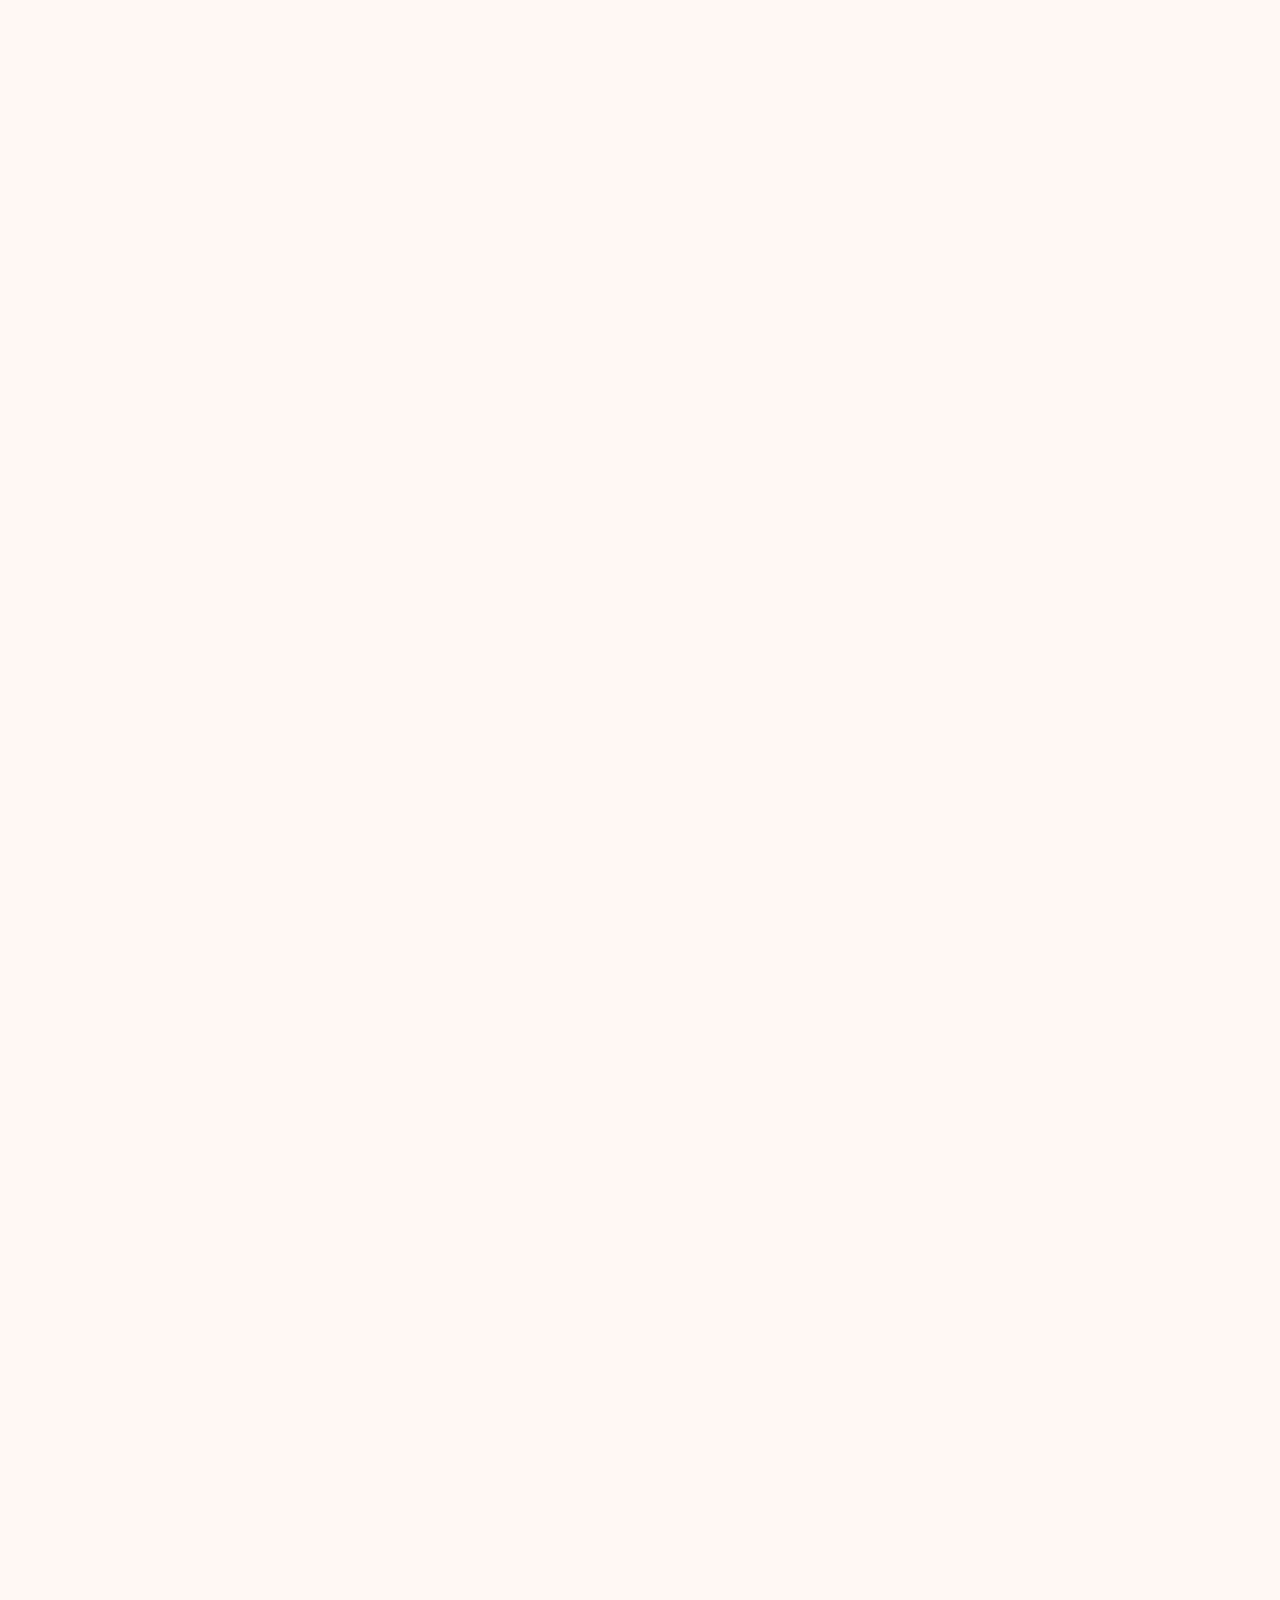
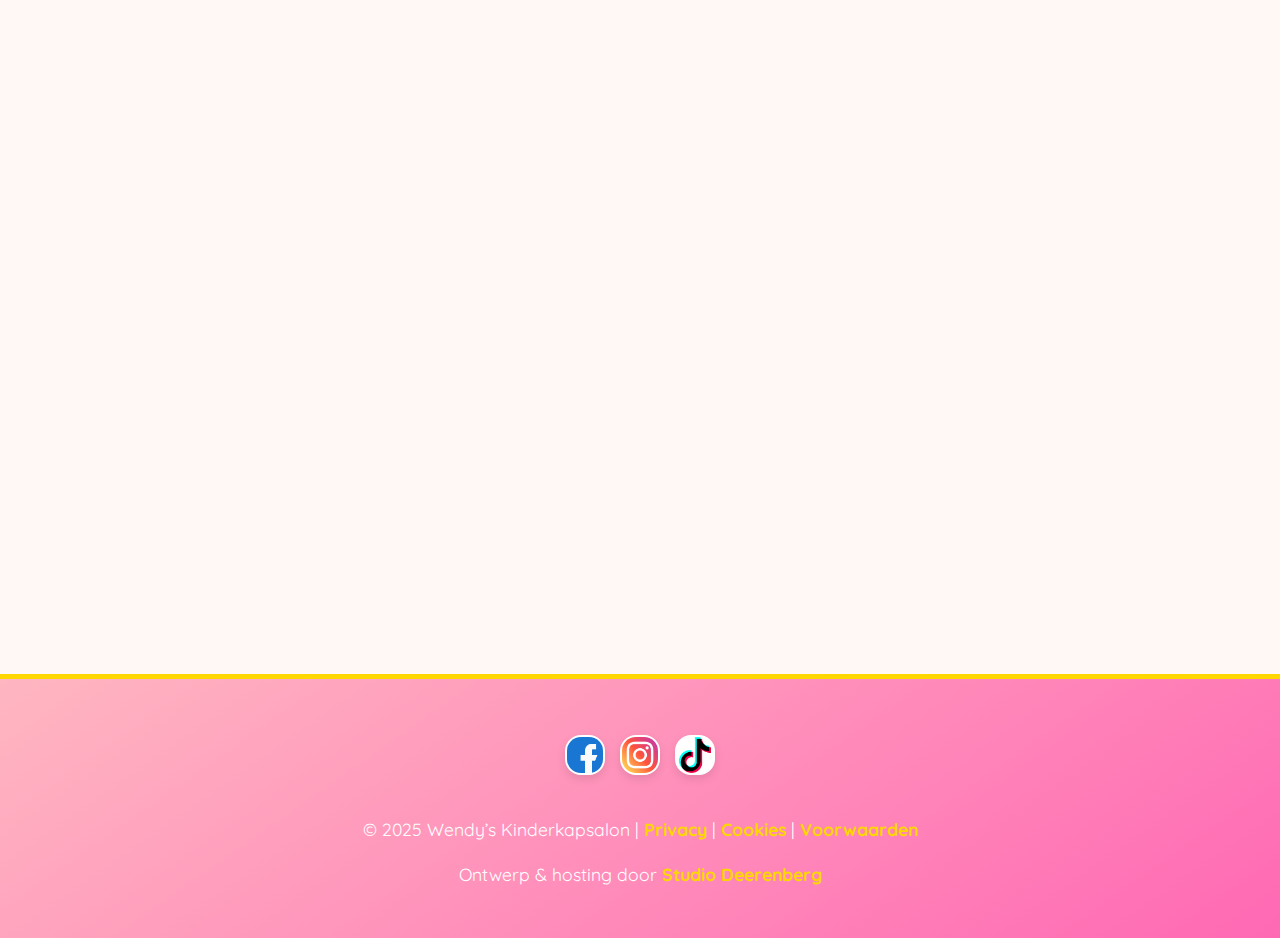
<file: reserveringen.html>
<!DOCTYPE html>
<html lang="nl">
  <head>
    <script
      async
      src="https://www.googletagmanager.com/gtag/js?id=G-L1Z2ELV5GF"
    ></script>
    <script>
      window.dataLayer = window.dataLayer || [];
      function gtag() {
        dataLayer.push(arguments);
      }
      gtag("js", new Date());
      gtag("config", "G-L1Z2ELV5GF");
    </script>

    <meta charset="UTF-8" />
    <meta name="viewport" content="width=device-width, initial-scale=1.0" />
    <meta
      name="description"
      content="Reserveer je kinderfeestje of knipbeurt bij Wendy's Kinderkapsalon in Amsterdam of Badhoevedorp."
    />
    <title>Wendy's Kinderkapsalon - Reserveren</title>
    <link
      rel="canonical"
      href="https://wendyskinderkapsalon.hair/reserveringen.html"
    />
    <link rel="icon" href="images/Favicon.png" type="image/x-icon" />

    <meta property="og:title" content="Wendy's Kinderkapsalon - Reserveren" />
    <meta
      property="og:description"
      content="Boek nu je feestje of knipbeurt!"
    />
    <meta
      property="og:image"
      content="https://wendyskinderkapsalon.hair/images/logo.png"
    />
    <meta property="og:url" content="https://wendyskinderkapsalon.hair/" />

    <link
      href="https://fonts.googleapis.com/css2?family=Quicksand:wght@400;600&display=swap"
      rel="stylesheet"
    />
    <link rel="stylesheet" href="style.css" />
  </head>

  <body>
    <header>
      <div class="topbar">
        <a href="tel:0643203655">📞 06 43 20 36 55</a>
        <a href="mailto:wendyskinderkapsalon@ziggo.nl"
          >📧 wendyskinderkapsalon@ziggo.nl</a
        >
      </div>

      <div class="navbar">
        <a href="index.html"
          ><img src="images/logo.png" alt="Wendy's logo" class="logo"
        /></a>

        <button class="hamburger" aria-label="Open menu">
          <span class="bar"></span>
          <span class="bar"></span>
          <span class="bar"></span>
        </button>

        <nav class="nav-menu">
          <a href="index.html" class="active">Home</a>
          <a href="over-ons.html">Over ons</a>
          <a href="contact.html">Contact</a>
          <a href="reserveringen.html">Reserveer</a>
          <a href="galerij.html">Galerij</a>
        </nav>
      </div>
    </header>

    <main>
      <section class="hero" style="padding-bottom: 2em">
        <h1>🎉 Kinderfeestje bij Wendy's</h1>
        <p data-editable>
          Een feestje vol lol, glitter en vrolijkheid. Boek direct en maak er
          een dag van die niemand vergeet! ✂️✨
        </p>
      </section>

      <section class="reserveer" style="text-align: center; padding-top: 0">
        <div style="margin-bottom: 3em">
          <h2>📍 Amsterdam</h2>
          <p data-editable>
            Knipbeurt? App ons. Voor feestjes klik je op de knop hieronder.
          </p>
          <button
            type="button"
            class="btn reserveer-trigger"
            data-locatie="amsterdam"
          >
            🎉 Reserveer nu je feestje | Amsterdam
          </button>
        </div>

        <div>
          <h2>📍 Badhoevedorp</h2>
          <p data-editable>
            Knipbeurt? App ons. Voor feestjes klik je op de knop hieronder.
          </p>
          <button
            type="button"
            class="btn reserveer-trigger"
            data-locatie="badhoevedorp"
            style="background-color: #ffd700; color: #d10069"
          >
            🎉 Reserveer nu je feestje | Badhoevedorp
          </button>
        </div>
      </section>

      <div id="ycb-hidden" style="display: none !important">
        <div data-ycb="amsterdam">
          <script
            src="https://embed.ycb.me"
            async
            data-domain="wendyamsterdam"
            data-type="button-link"
            data-innertext="Reserveer Amsterdam"
          ></script>
        </div>
        <div data-ycb="badhoevedorp">
          <script
            src="https://embed.ycb.me"
            async
            data-domain="wendybadhoevedorp"
            data-type="button-link"
            data-innertext="Reserveer Badhoevedorp"
          ></script>
        </div>
      </div>

      <section class="feestjes" id="prijzen">
        <div class="feestjes-grid">
          <div class="feest-box">
            <h2>💰 Prijzen & Info</h2>

            <ul class="prijs-lijst" data-editable>
              <li data-editable>
                <span class="omschrijving">Knippen kinderen (ma-vr)</span>
                <span class="prijs">€32,50</span>
              </li>
              <li data-editable>
                <span class="omschrijving">Knippen kinderen (zo, za)</span>
                <span class="prijs">€35</span>
              </li>
              <li data-editable>
                <span class="omschrijving">Knippen vanaf 13 jaar</span>
                <span class="prijs">€35</span>
              </li>

              <li
                class="optie-titel"
                style="
                  border: none;
                  color: #ff69b4;
                  margin-top: 1em;
                  font-weight: bold;
                "
              >
                Optioneel & mega tof:
              </li>
              <li data-editable>
                <span class="omschrijving"
                  >Knippen en vlechten (+ nephaar)</span
                >
                <span class="prijs">€45</span>
              </li>
              <li data-editable>
                <span class="omschrijving">Alleen vlechten (+ nephaar)</span>
                <span class="prijs">€30</span>
              </li>
            </ul>

            <a
              href="https://wa.me/31643203655?text=Ik%20wil%20graag%20een%20afspraak%20maken"
              class="btn"
              target="_blank"
              rel="noopener"
            >
              📞 App voor een knipbeurt
            </a>

            <hr class="divider" />

            <h3>🎉 Prijzen Feestjes</h3>
            <ul class="prijs-lijst" data-editable>
              <li data-editable>
                <span class="omschrijving"
                  ><strong>Beauty & Foto Party</strong> (t/m 8 pers)</span
                ><span class="prijs">€300</span>
              </li>
              <li data-editable>
                <span class="omschrijving">Per extra kind</span
                ><span class="prijs">€20</span>
              </li>

              <li style="margin-top: 1em">
                <span class="omschrijving"
                  ><strong>Kpop & Spa Party</strong> (t/m 8 pers)</span
                ><span class="prijs">€325</span>
              </li>
              <li data-editable>
                <span class="omschrijving">Per extra kind</span
                ><span class="prijs">€25</span>
              </li>

              <li
                class="optie-titel"
                style="
                  border: none;
                  color: #ff69b4;
                  margin-top: 1em;
                  font-weight: bold;
                "
              >
                Optioneel & mega tof:
              </li>
              <li data-editable>
                <span class="omschrijving">Cupcake-pakket</span
                ><span class="prijs">€15</span>
              </li>
              <li data-editable>
                <span class="omschrijving">Luxe goodie bag</span
                ><span class="prijs">€7/st</span>
              </li>
            </ul>

            <div
              class="kpop-slider"
              role="region"
              aria-label="Kpop Foto's"
              style="margin-top: 2em"
            >
              <div class="kpop-frame">
                <img
                  id="kpop-view"
                  alt="Kpop voorbeeld"
                  src="images/kpop-haar.jpg"
                />
              </div>
              <div class="kpop-controls">
                <button type="button" id="kpop-prev" aria-label="Vorige">
                  ◀
                </button>
                <div class="kpop-dots" id="kpop-dots"></div>
                <button type="button" id="kpop-next" aria-label="Volgende">
                  ▶
                </button>
              </div>
            </div>
          </div>
        </div>
      </section>

      <section class="annuleren" style="background-color: #ffe4e1">
        <h2>❌ Annuleren</h2>
        <p data-editable>
          <strong>Knipbeurt:</strong> gratis tot 5 uur van tevoren. Daarna 50%
          kosten.<br />
          <strong>Feestje:</strong> gratis tot 2 weken van tevoren. Daarna
          volledige kosten.
        </p>
        <p data-editable>
          <em>Annuleren van een Feestje kan alleen telefonisch!</em>
        </p>
      </section>

      <section class="feestjes">
        <div class="feest-box" style="max-width: 800px; margin: 0 auto">
          <h2>Voorwaarden reservering</h2>
          <p data-editable>
            Door te reserveren ga je akkoord met de onderstaande voorwaarden:
          </p>
          <ul style="text-align: left; padding-left: 1.5em" data-editable>
            <li data-editable>
              De feestjesruimtes zijn compleet ingericht. Eigen versiering is
              niet nodig.
            </li>
            <li data-editable>
              Annuleren van een feestje kan tot twee weken van tevoren
              kosteloos.
            </li>
            <li data-editable>
              Bij >8 kinderen graag 24u van tevoren melden als er iemand
              uitvalt.
            </li>
            <li data-editable>Maximaal twee volwassenen aanwezig.</li>
            <li data-editable>
              Het eerste drankje voor de ouders is inbegrepen.
            </li>
            <li data-editable>Onbeperkt limonade en water voor de kinderen.</li>
            <li data-editable>Cadeautjes uitpakken kan ingepland worden.</li>
            <li data-editable>Meld allergieën aub vooraf.</li>
          </ul>
        </div>
      </section>
    </main>

    <div id="voorwaarden-overlay" class="voorwaarden-overlay hidden">
      <div class="voorwaarden-modal">
        <h2>Voorwaarden accepteren</h2>
        <div id="voorwaarden-content" class="voorwaarden-content">
          <p>
            <strong>Lees de voorwaarden voordat je reserveert.</strong>
          </p>
          <ul>
            <li data-editable>
              De feestjesruimtes zijn compleet en feestelijk ingericht.
            </li>
            <li data-editable>
              Annuleren van een feestje kan tot twee weken van tevoren.
            </li>
            <li data-editable>
              Bij feestjes met meer dan 8 kinderen horen we graag 24 uur van
              tevoren als er wijzigingen zijn.
            </li>
            <li data-editable>
              Gezien de ruimte mogen er maximaal twee volwassenen aanwezig zijn.
            </li>
            <li data-editable>
              Het eerste drankje voor de twee ouders is inbegrepen.
            </li>
            <li data-editable>
              Voor de kinderen wordt onbeperkt limonade en water geschonken.
            </li>
            <li data-editable>Er wordt tijd gemaakt voor cadeautjes.</li>
            <li data-editable>Meld allergieën tijdig.</li>
          </ul>
        </div>

        <div class="voorwaarden-actions">
          <label
            for="voorwaarden-checkbox"
            style="
              display: flex;
              align-items: center;
              gap: 8px;
              cursor: pointer;
            "
          >
            <input
              type="checkbox"
              id="voorwaarden-checkbox"
              style="width: 20px; height: 20px"
            />
            <span>Ik heb de voorwaarden gelezen</span>
          </label>
          <div
            style="margin-left: auto; display: flex; gap: 10px; flex-wrap: wrap"
          >
            <button
              type="button"
              id="voorwaarden-annuleer"
              style="
                padding: 10px;
                background: #ccc;
                border: none;
                border-radius: 5px;
                cursor: pointer;
              "
            >
              Annuleer
            </button>
            <button
              type="button"
              id="voorwaarden-akkoord"
              disabled
              class="btn"
              style="margin: 0; font-size: 0.9em"
            >
              Ik ga akkoord
            </button>
          </div>
        </div>
      </div>
    </div>

    <footer>
      <div class="socials">
        <a href="https://www.facebook.com/share/1CmGEg3pK6/" target="_blank"
          ><img
            src="images/social media logo's/facebook.png"
            alt="Facebook"
            width="30"
        /></a>
        <a
          href="https://www.instagram.com/wendyskinderkapsalon?igsh=ajdvYXBmNHpiMnRi"
          target="_blank"
          ><img
            src="images/social media logo's/instagram.png"
            alt="Instagram"
            width="30"
        /></a>
        <a
          href="https://www.tiktok.com/@_wendyskinderkapsalon?_t=ZG-8y1fVGN9Ctt&_r=1"
          target="_blank"
          ><img
            src="images/social media logo's/tiktok.png"
            alt="TikTok"
            width="30"
        /></a>
      </div>
      <p class="footerlink">
        © 2025 Wendy’s Kinderkapsalon |
        <a href="privacyvoorwaarden.html">Privacy</a> |
        <a href="cookie-beleid.html">Cookies</a> |
        <a href="algemene-voorwaarden.html">Voorwaarden</a>
      </p>
      <p class="footerlink">
        Ontwerp & hosting door
        <a href="https://studiodeerenberg.nl" target="_blank"
          >Studio Deerenberg</a
        >
      </p>
    </footer>

    <script src="script.js"></script>
  </body>
</html>
</file>
<file: styles/style.css>
/* ===== Algemene instellingen ===== */
body {
  font-family: Arial, Helvetica, sans-serif;
  background: #fff8f4;
  color: #222;
  line-height: 1.6;
  margin: 0;
  padding: 0;
}

/* ===== Typography ===== */
h1, h2, h3 {
  color: #ff69b4;
  text-align: center;
  margin-bottom: 0.5em;
  position: relative;
}
h1::after, h2::after {
  content: " ✨";
  animation: sparkle 2s infinite alternate;
}
@keyframes sparkle {
  0% {
    opacity: 1;
    text-shadow: 0 0 5px #ff69b4, 0 0 10px #ffd700;
  }
  100% {
    opacity: 0.7;
    text-shadow: 0 0 10px #ffb6c1, 0 0 20px #ffffe0;
  }
}

p, li {
  font-size: 1.1rem;
  text-align: center;
}

/* ===== Header ===== */
.topbar {
  background: #ffb6c1;
  padding: 0.5em;
  text-align: center;
  font-size: 0.9rem;
  color: white;
}

.navbar {
  display: flex;
  flex-direction: column;
  align-items: center;
  background: #ff69b4;
  padding: 1em;
}
.navbar .logo {
  max-width: 200px;
  margin-bottom: 0.5em;
}
.navbar nav a {
  color: white;
  margin: 0 1em;
  text-decoration: none;
  font-weight: bold;
  transition: all 0.3s ease;
}
.navbar nav a:focus,
.navbar nav a:hover {
  color: #ffd700;
  text-shadow: 0 0 5px #fff, 0 0 10px #ff69b4;
  outline: 2px solid #ffd700;
}

/* ===== Hero sectie ===== */
.hero {
  background: linear-gradient(145deg, #ffe6f0, #fff5fa);
  padding: 3em 1em;
  text-align: center;
  opacity: 0;
  animation: heroFadeIn 1.5s ease-in forwards;
}
@keyframes heroFadeIn {
  from {
    opacity: 0;
  }
  to {
    opacity: 1;
  }
}

/* ===== Features ===== */
.features {
  background-color: #fff0f5;
  padding: 2em 1em;
  opacity: 0;
  transform: translateY(20px);
  animation: sectionFadeIn 1.2s ease forwards;
  animation-delay: 0.3s;
}

.feature-boxes {
  display: flex;
  flex-wrap: wrap;
  justify-content: center;
  gap: 2em;
  margin-top: 2em;
}
.feature {
  background: white;
  border-radius: 1em;
  padding: 1.5em;
  box-shadow: 0 4px 10px rgba(0, 0, 0, 0.1);
  max-width: 280px;
  text-align: center;
  transition: transform 0.3s, box-shadow 0.3s;
}
.feature:hover,
.feature:focus-within {
  transform: translateY(-5px);
  box-shadow: 0 0 15px #ff69b4, 0 0 30px #ffd700;
  outline: 2px solid #ff69b4;
}

/* ===== Feestjes, Workshops, About, Team, Contact ===== */
.feestjes,
.locatie2,
.about,
.team,
.contact,
.reserveer {
  padding: 2em 1em;
  text-align: center;
  opacity: 0;
  transform: translateY(20px);
  animation: sectionFadeIn 1.2s ease forwards;
}
.feestjes,
.reserveer { animation-delay: 0.4s; background: #fff; }
.locatie2 { animation-delay: 0.5s; background: #e0ffff; }
.about    { animation-delay: 0.6s; background: #fdf5e6; }
.team { animation-delay: 0.7s; background: #ffe4e1; }
.contact
  {
  animation-delay: 0.8s;
  background: linear-gradient(135deg, #f0f8ff, #ffe4e1);
  box-shadow: inset 0 0 30px rgba(255, 182, 193, 0.3);
}

/* ===== Animaties ===== */
@keyframes sectionFadeIn {
  from {
    opacity: 0;
    transform: translateY(20px);
  }
  to {
    opacity: 1;
    transform: translateY(0);
  }
}

/* ===== Feest Box ===== */
.feest-box {
  background: #fff0f5;
  margin: 1em auto;
  padding: 1.5em;
  border-radius: 1em;
  max-width: 600px;
  display: flex;
  flex-direction: column;
  align-items: center;
}

/* ===== Buttons ===== */
.btn,
.button {
  display: inline-block;
  background: #ff69b4;
  color: white;
  padding: 0.7em 1.5em;
  border-radius: 2em;
  text-decoration: none;
  font-weight: bold;
  margin-top: 1em;
  font-size: 1.1em;
  cursor: pointer;
  border: none;
  position: relative;
  overflow: hidden;
}
.btn:hover,
.button:hover {
  background: #ff1493;
}
.btn:focus,
.button:focus {
  outline: 2px solid #ffd700;
}
.btn::before,
.button::before {
  content: "";
  position: absolute;
  top: -50%;
  left: -50%;
  width: 200%;
  height: 200%;
  background: radial-gradient(circle, rgba(255,255,255,0.4) 0%, transparent 80%);
  animation: glitter-move 3s infinite;
  pointer-events: none;
}
@keyframes glitter-move {
  0%   { transform: translate(0%, 0%) rotate(0deg); }
  100% { transform: translate(100%, 100%) rotate(360deg); }
}

/* ===== Footer ===== */
footer {
  background: #ffb6c1;
  color: white;
  text-align: center;
  padding: 1em;
}

/* ===== Rainbow bar under h2 ===== */
h2::before {
  content: "";
  display: block;
  position: absolute;
  width: 80px;
  height: 4px;
  left: 50%;
  transform: translateX(-50%);
  background: linear-gradient(90deg, #ff69b4, #ffd700, #adff2f, #00ffff, #ff69b4);
  border-radius: 2px;
  bottom: -10px;
  animation: rainbow 4s linear infinite;
}
@keyframes rainbow {
  0%   { background-position: 0%; }
  100% { background-position: 100%; }
}

/* ===== Gallery ===== */
.gallery-section {
  background: #fff0f5;
  padding: 2em 1em;
  text-align: center;
  border-radius: 1.5em;
  box-shadow: 0 0 18px rgba(255, 105, 180, 0.1);
  margin: 2em auto;
  max-width: 1200px;
  animation: sectionFadeIn 1.2s ease forwards;
}
.gallery-grid {
  display: grid;
  grid-template-columns: repeat(auto-fit, minmax(180px, 1fr));
  gap: 1.5em;
  justify-items: center;
}
.gallery-grid img {
  width: 100%;
  height: 180px;
  object-fit: cover;
  border-radius: 1em;
  transition: transform 0.3s, box-shadow 0.3s;
  background: #fff;
}
.gallery-grid img:hover {
  transform: translateY(-5px) scale(1.03);
  box-shadow: 0 0 20px #ffb6c1, 0 0 30px #ffd700;
  outline: 2px solid #ffd700;
}

/* ===== Responsive losse foto's ===== */
img:not(.logo):not(.gallery-grid img) {
  max-width: 95%;
  height: auto;
  margin: 1em auto;
  display: block;
  border-radius: 1em;
  object-fit: contain;
  box-shadow: 0 4px 10px rgba(0, 0, 0, 0.05);
}

img:not(.logo):not(.gallery-grid img):hover {
  transform: translateY(-6px) scale(1.02);
  box-shadow: 0 0 20px rgba(255, 105, 180, 0.4), 0 0 30px rgba(255, 215, 0, 0.3);
  transition: transform 0.3s ease, box-shadow 0.3s ease;
  cursor: pointer;
}

img:not(.logo):not(.gallery-grid img):active {
  transform: scale(0.98);
  box-shadow: 0 0 15px rgba(255, 105, 180, 0.3);
  transition: transform 0.1s ease, box-shadow 0.1s ease;
}

.feest-img {
  height: 50%;
  width: 50%;
  object-fit: cover;
  border-radius: 1em;
  margin-top: 1em;
  box-shadow: 0 4px 10px rgba(0, 0, 0, 0.1);
}

/* ===== Booking widget & Map ===== */
.booking-widget-container {
  max-width: 600px;
  margin: 2rem auto;
  padding: 1.5rem;
  background: #fff;
  border-radius: 18px;
  box-shadow: 0 4px 24px rgba(0, 0, 0, 0.07);
}

.map-container {
  max-width: 600px;
  margin: 2rem auto 0;
  border-radius: 16px;
  overflow: hidden;
  box-shadow: 0 4px 24px rgba(0, 0, 0, 0.1);
}
.map-container iframe {
  width: 100%;
  height: 350px;
  border: none;
  display: block;
}

/* ===== Accessibility: Focus ===== */
a:focus,
button:focus,
.btn:focus,
.feature:focus-within {
  outline: 2px solid #ffd700;
  outline-offset: 2px;
}

/* ===== Media Queries ===== */
@media (max-width: 768px) {
  .feature-boxes {
    flex-direction: column;
    align-items: center;
    gap: 1.5em;
  }
  .navbar nav a {
    margin: 0 0.5em;
  }
  .hero,
  .features,
  .feestjes,
  .workshops,
  .about,
  .team,
  .contact
  .reserveer {
    padding: 1.5em 0.5em;
  }
}
</file>
<file: style.css>
/* =========================================
   1. GLOBAL RESET & TYPOGRAPHY
   ========================================= */
*,
*::before,
*::after {
  box-sizing: border-box;
}

body {
  font-family: "Quicksand", sans-serif;
  background: #fff8f4;
  color: #222;
  line-height: 1.6;
  margin: 0;
  padding: 0;
  overflow-x: hidden;
}

/* =========================================
   2. HEADERS & TEXT
   ========================================= */
h1,
h2,
h3 {
  color: #ff69b4;
  text-align: center;
  margin-bottom: 0.5em;
  position: relative;
  font-weight: 600;
}

h1::after,
h2::after {
  content: " ✨";
  animation: sparkle 2s infinite alternate;
}

p {
  font-size: 1.1rem;
  text-align: center;
  max-width: 800px;
  margin: 0 auto 1em auto;
}

h2::before {
  content: "";
  display: block;
  position: absolute;
  width: 80px;
  height: 4px;
  left: 50%;
  transform: translateX(-50%);
  background: linear-gradient(
    90deg,
    #ff69b4,
    #ffd700,
    #adff2f,
    #00ffff,
    #ff69b4
  );
  border-radius: 2px;
  bottom: -10px;
  animation: rainbow 4s linear infinite;
}

/* =========================================
   3. NAVIGATION (TOPBAR & NAVBAR)
   ========================================= */
.topbar {
  background: #ffb6c1;
  padding: 0.5rem 1rem;
  text-align: center;
  font-size: 0.9rem;
  color: white;
  display: flex;
  justify-content: center;
  gap: 1.5rem;
  flex-wrap: wrap;
}

.topbar a {
  color: white;
  text-decoration: none;
  font-weight: bold;
}
.topbar a:hover {
  opacity: 0.8;
  text-decoration: underline;
}

.navbar {
  background: #ff69b4;
  padding: 0.5rem 2rem;
  display: flex;
  justify-content: space-between;
  align-items: center;
  min-height: 80px;
  position: sticky;
  top: 0;
  z-index: 1000;
  box-shadow: 0 4px 10px rgba(0, 0, 0, 0.1);
}

.logo {
  max-width: 140px;
  height: auto;
  display: block;
}

.nav-menu {
  display: flex;
  gap: 1.5rem;
  align-items: center;
  margin: 0;
  padding: 0;
}

.nav-menu a {
  color: white;
  text-decoration: none;
  font-size: 1.1rem;
  font-weight: 600;
  transition: 0.3s;
  padding: 0.5rem;
  border-radius: 5px;
}

.nav-menu a:hover,
.nav-menu a.active {
  color: #ffd700;
  background-color: rgba(255, 255, 255, 0.1);
  text-shadow: 0 0 5px rgba(255, 255, 255, 0.5);
}

.hamburger {
  display: none;
  cursor: pointer;
  background: none;
  border: none;
  padding: 0.5rem;
}

.bar {
  display: block;
  width: 25px;
  height: 3px;
  margin: 5px auto;
  transition: transform 0.3s ease, opacity 0.3s ease;
  background-color: white;
  border-radius: 3px;
}

/* =========================================
   4. SECTIONS (General)
   ========================================= */
section {
  padding: 3em 1em;
  opacity: 0;
  animation: sectionFadeIn 1.2s ease forwards;
}

.hero {
  background: linear-gradient(145deg, #ffe6f0, #fff5fa);
  padding: 4em 1em;
  text-align: center;
  animation: heroFadeIn 1.5s ease-in forwards;
}

.features {
  background-color: #fff0f5;
  animation-delay: 0.3s;
}
.locatie2 {
  background: #e0ffff;
  animation-delay: 0.5s;
}
.team {
  background: #ffe4e1;
  animation-delay: 0.7s;
}
.contact {
  background: linear-gradient(135deg, #f0f8ff, #ffe4e1);
  animation-delay: 0.8s;
}

.feature-boxes {
  display: flex;
  flex-wrap: wrap;
  justify-content: center;
  gap: 2em;
  margin-top: 2em;
}

.feature {
  background: white;
  border-radius: 1em;
  padding: 2em;
  box-shadow: 0 4px 10px rgba(0, 0, 0, 0.05);
  flex: 1 1 280px;
  max-width: 350px;
  text-align: center;
  transition: transform 0.3s, box-shadow 0.3s;
}
.feature:hover {
  transform: translateY(-5px);
  box-shadow: 0 10px 20px rgba(255, 105, 180, 0.2);
  outline: 2px solid #ff69b4;
}

/* =========================================
   5. FEESTJES GRID & BOXES (FIXED FOTO'S)
   ========================================= */
.feestjes {
  background: #fff;
  display: flex;
  flex-direction: column;
  align-items: center;
}

.feestjes-grid {
  display: flex;
  flex-wrap: wrap;
  justify-content: center;
  align-items: stretch; /* DIT IS DE TRUC: Rekt alle roze boxen uit tot dezelfde hoogte */
  gap: 2em;
  max-width: 1200px;
  width: 100%;
  margin: 2em auto;
}

.feest-box {
  background: #fff0f5;
  padding: 2em;
  border-radius: 1em;
  flex: 1 1 300px;
  max-width: 450px;
  display: flex;
  flex-direction: column;
  align-items: center;
  box-shadow: 0 4px 15px rgba(0, 0, 0, 0.05);
  transition: transform 0.3s;
  border: 1px solid rgba(255, 105, 180, 0.1);
}

.feest-box:hover {
  transform: translateY(-5px);
  box-shadow: 0 10px 25px rgba(255, 105, 180, 0.25);
}

.feest-box h3 {
  margin-top: 0;
  color: #ff1493;
}

.feest-box ul {
  text-align: left;
  width: 100%;
  padding-left: 1.5em;
  margin-bottom: 1.5em;
}

.feest-box li {
  text-align: left;
  font-size: 1rem;
  margin-bottom: 0.5em;
}

/* === DE FIX VOOR OVER ONS FOTO'S === */
.feest-img {
  width: 100%;
  height: 300px; /* Vaste hoogte: Iedere foto is nu even groot */
  object-fit: cover; /* Vul het vakje volledig (geen randjes) */
  object-position: top center; /* BELANGRIJK: Focus op de bovenkant (hoofden), snij benen eraf */
  border-radius: 10px;
  margin-top: auto; /* Duwt foto netjes naar beneden */
  box-shadow: 0 4px 8px rgba(0, 0, 0, 0.1);
}

/* Prijzen lijst specifiek */
.prijs-lijst {
  list-style: none;
  padding: 0;
  width: 100%;
}
.prijs-lijst li {
  display: flex;
  justify-content: space-between;
  border-bottom: 1px dashed #ffb6c1;
  padding: 0.5em 0;
}
.optie-titel {
  margin-top: 1em;
  font-weight: bold;
  color: #ff69b4;
  border-bottom: none !important;
}
.prijs {
  font-weight: bold;
  color: #ff69b4;
  min-width: 60px;
  text-align: right;
}

/* =========================================
   6. BUTTONS & UI
   ========================================= */
.btn,
.button {
  display: block;
  width: fit-content;
  margin: 1.5em auto;
  background: #ff69b4;
  color: white;
  padding: 0.8em 2em;
  border-radius: 50px;
  text-decoration: none;
  font-weight: bold;
  font-size: 1.1em;
  cursor: pointer;
  border: none;
  position: relative;
  overflow: hidden;
  transition: transform 0.2s, background 0.2s;
  box-shadow: 0 4px 6px rgba(0, 0, 0, 0.1);
  text-align: center;
}

.btn:hover {
  background: #ff1493;
  transform: scale(1.05);
}

.btn::before {
  content: "";
  position: absolute;
  top: -50%;
  left: -50%;
  width: 200%;
  height: 200%;
  background: radial-gradient(
    circle,
    rgba(255, 255, 255, 0.4) 0%,
    transparent 80%
  );
  animation: glitter-move 3s infinite;
  pointer-events: none;
}

/* Algemene plaatjes - Behalve specifieke classes */
img:not(.logo):not(.gallery-grid img):not(.feest-img):not(.hero-img) {
  max-width: 100%;
  height: auto;
  margin: 1.5em auto;
  display: block;
  border-radius: 1em;
  box-shadow: 0 4px 10px rgba(0, 0, 0, 0.1);
}

/* === DE FIX VOOR INDEX HERO FOTO === */
.hero-img {
  width: 100%;
  max-width: 800px;
  height: auto; /* Was max-height 400px - nu vrij */
  object-fit: contain; /* Geen cropping meer */
  margin-bottom: 2em;
  border-radius: 1em;
  box-shadow: 0 4px 15px rgba(255, 105, 180, 0.2);
}

.feest-img-main {
  max-width: 100%;
  height: auto;
  border-radius: 1em;
}

.divider {
  border: 0;
  border-top: 2px dashed #ffb6c1;
  margin: 3em auto;
  width: 60%;
}

/* =========================================
   7. FOOTER
   ========================================= */
footer {
  background: linear-gradient(145deg, #ffb6c1, #ff69b4);
  color: white;
  text-align: center;
  padding: 2em 1em;
  border-top: 5px solid #ffd700;
  margin-top: auto;
}
footer .socials {
  display: flex;
  justify-content: center;
  gap: 15px;
  margin-bottom: 1em;
}
footer .socials img {
  width: 40px;
  height: 40px;
  border-radius: 8px;
  transition: transform 0.3s;
  background: white;
  padding: 2px;
  margin: 0;
  box-shadow: none;
}
footer .socials img:hover {
  transform: scale(1.2) rotate(5deg);
}
.footerlink a {
  color: #ffd700;
  text-decoration: none;
  font-weight: bold;
}

/* =========================================
   8. ANIMATIES
   ========================================= */
@keyframes sparkle {
  0% {
    opacity: 1;
    text-shadow: 0 0 5px #ff69b4;
  }
  100% {
    opacity: 0.7;
    text-shadow: 0 0 15px #ffd700;
  }
}
@keyframes rainbow {
  0% {
    background-position: 0%;
  }
  100% {
    background-position: 100%;
  }
}
@keyframes heroFadeIn {
  from {
    opacity: 0;
    transform: scale(0.95);
  }
  to {
    opacity: 1;
    transform: scale(1);
  }
}
@keyframes sectionFadeIn {
  from {
    opacity: 0;
    transform: translateY(30px);
  }
  to {
    opacity: 1;
    transform: translateY(0);
  }
}
@keyframes glitter-move {
  0% {
    transform: translate(0%, 0%) rotate(0deg);
  }
  100% {
    transform: translate(100%, 100%) rotate(360deg);
  }
}

/* =========================================
   9. EXTRA'S (K-Pop, Modal, Booking Iframe)
   ========================================= */
/* Gallery Sectie (Home) */
.gallery-section {
  background: #fff0f5;
  border-radius: 1.5em;
  margin: 2em auto;
  max-width: 1200px;
}

/* K-Pop Slider Logic */
.feest-box .kpop-slider {
  width: 100%;
  margin: 12px auto 0;
  display: grid;
  gap: 10px;
}
.feest-box .kpop-frame img {
  width: 100%;
  height: auto;
  object-fit: contain;
  margin: 0;
}
.feest-box .kpop-controls {
  display: flex;
  justify-content: center;
  gap: 10px;
  margin-top: 10px;
}
.feest-box .kpop-controls button {
  background: #ff69b4;
  color: #fff;
  border: none;
  padding: 8px 15px;
  border-radius: 10px;
  cursor: pointer;
}
.feest-box .kdot {
  width: 10px;
  height: 10px;
  border-radius: 50%;
  background: #ff69b44d;
}
.feest-box .kdot.active {
  background: #ff69b4;
}

/* Booking / Maps / Aimy Container */
.booking-widget-container,
.map-container,
.aimy-container {
  max-width: 800px;
  margin: 2rem auto;
  border-radius: 18px;
  overflow: hidden;
  box-shadow: 0 4px 20px rgba(0, 0, 0, 0.1);
}
.map-container iframe {
  width: 100%;
  height: 400px;
  border: none;
}
.aimy-container {
  height: 800px; /* Forceer een mooie hoogte voor Aimy */
  transition: opacity 0.5s ease-in-out;
}
.aimy-container iframe {
  width: 100%;
  height: 100%;
  border: none;
}

/* =========================================
   10. POP-UP MODAL (Voorwaarden)
   ========================================= */
.voorwaarden-overlay {
  position: fixed;
  inset: 0;
  background-color: rgba(0, 0, 0, 0.6);
  display: flex;
  align-items: center;
  justify-content: center;
  z-index: 2000;
}
.hidden {
  display: none !important;
}
.voorwaarden-modal {
  background-color: #fff;
  max-width: 600px;
  width: 90%;
  padding: 20px;
  border-radius: 12px;
  display: flex;
  flex-direction: column;
  gap: 16px;
  box-shadow: 0 20px 25px rgba(0, 0, 0, 0.2);
}
.voorwaarden-content {
  border: 1px solid #ddd;
  border-radius: 8px;
  padding: 12px;
  overflow-y: auto;
  max-height: 50vh;
  text-align: left;
}
.voorwaarden-actions {
  display: flex;
  flex-wrap: wrap;
  justify-content: flex-end;
  gap: 10px;
  border-top: 1px solid #eee;
  padding-top: 10px;
}
body.no-scroll {
  overflow: hidden;
}

/* =========================================
   11. MOBILE RESPONSIVE
   ========================================= */
@media (max-width: 768px) {
  .hamburger {
    display: block;
  }
  .hamburger.active .bar:nth-child(2) {
    opacity: 0;
  }
  .hamburger.active .bar:nth-child(1) {
    transform: translateY(8px) rotate(45deg);
  }
  .hamburger.active .bar:nth-child(3) {
    transform: translateY(-8px) rotate(-45deg);
  }

  .nav-menu {
    position: fixed;
    left: 0;
    top: 0;
    flex-direction: column;
    background-color: rgba(255, 105, 180, 0.95);
    backdrop-filter: blur(10px);
    width: 100%;
    height: 100vh;
    text-align: center;
    transition: transform 0.4s cubic-bezier(0.4, 0, 0.2, 1);
    padding: 6rem 0 2rem 0;
    box-shadow: 0 10px 10px rgba(0, 0, 0, 0.1);
    transform: translateY(-100%);
    z-index: 999;
  }
  .nav-menu.active {
    transform: translateY(0);
  }
  .nav-menu a {
    font-size: 1.5rem;
    width: 100%;
    display: block;
    padding: 1.5rem;
    color: white;
  }
  .navbar {
    padding: 0.5rem 1rem;
  }

  .hero h1 {
    font-size: 1.8rem;
  }
}
</file>
